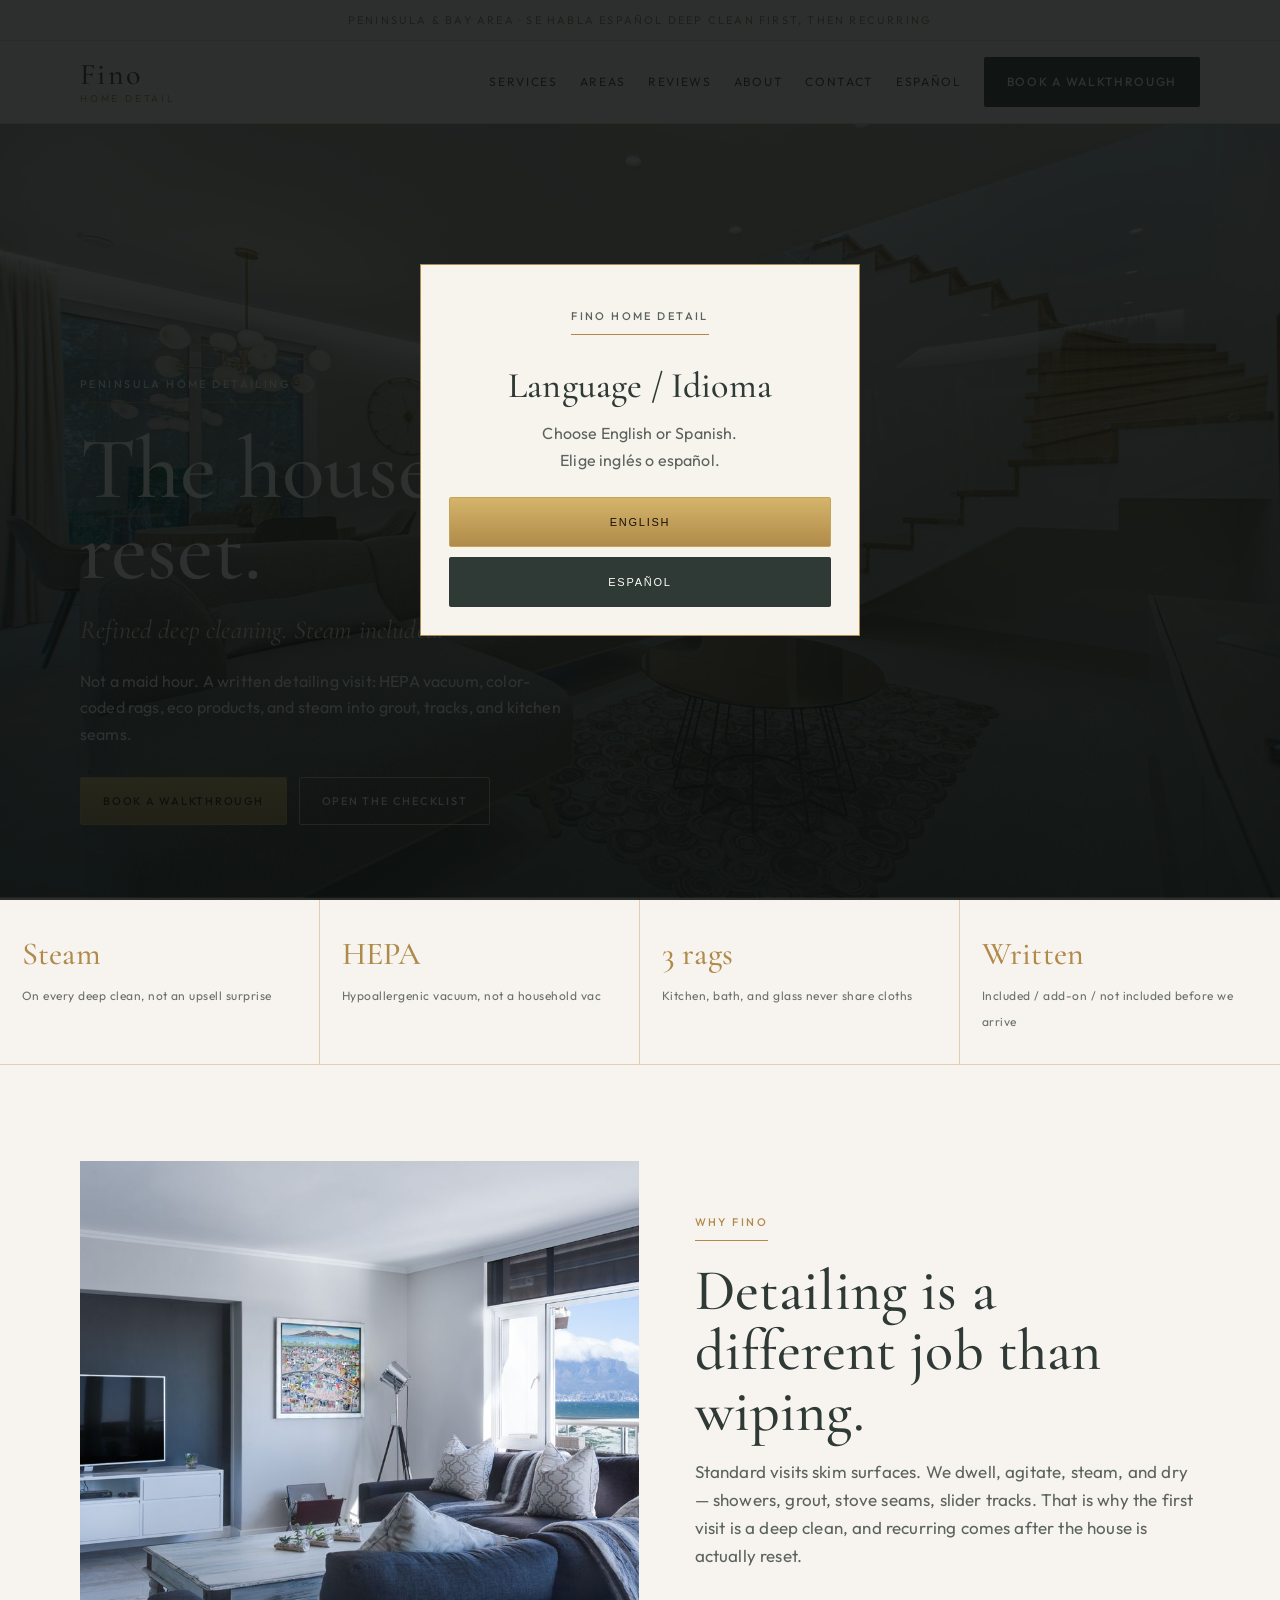
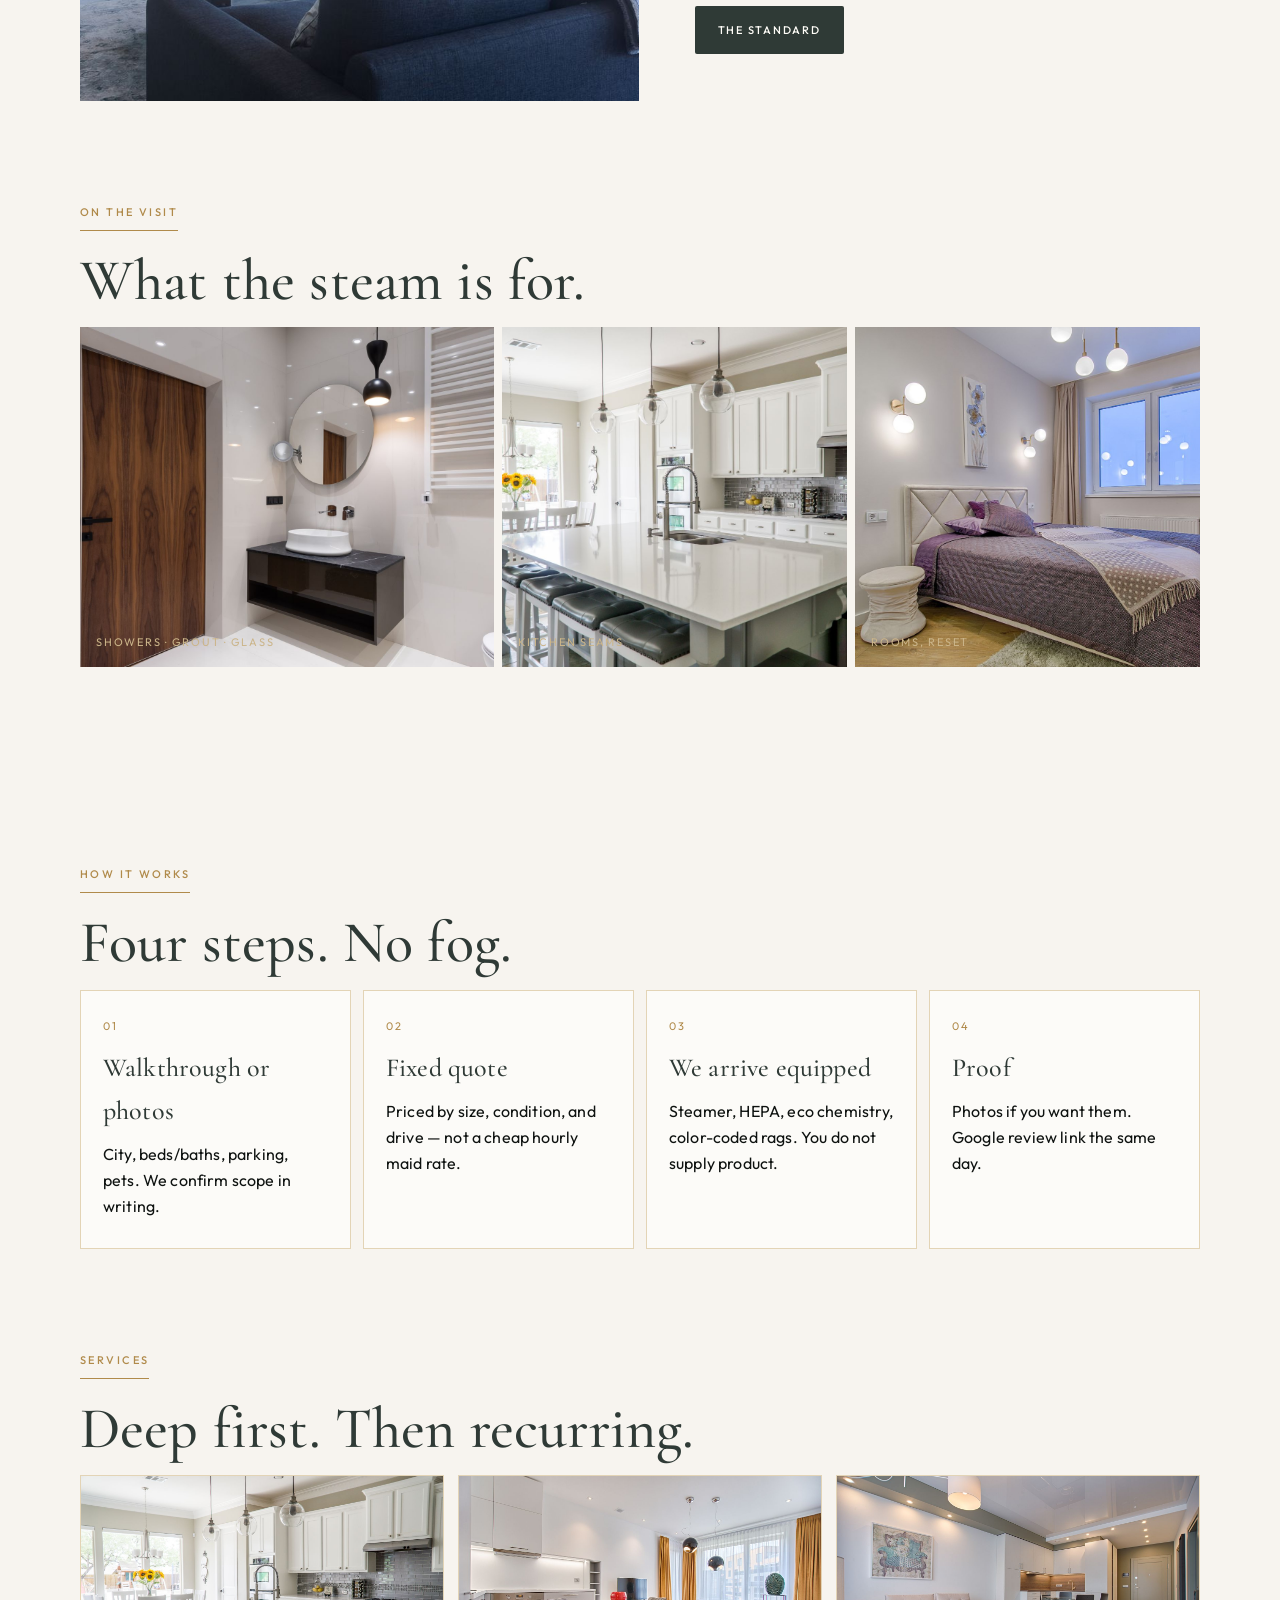
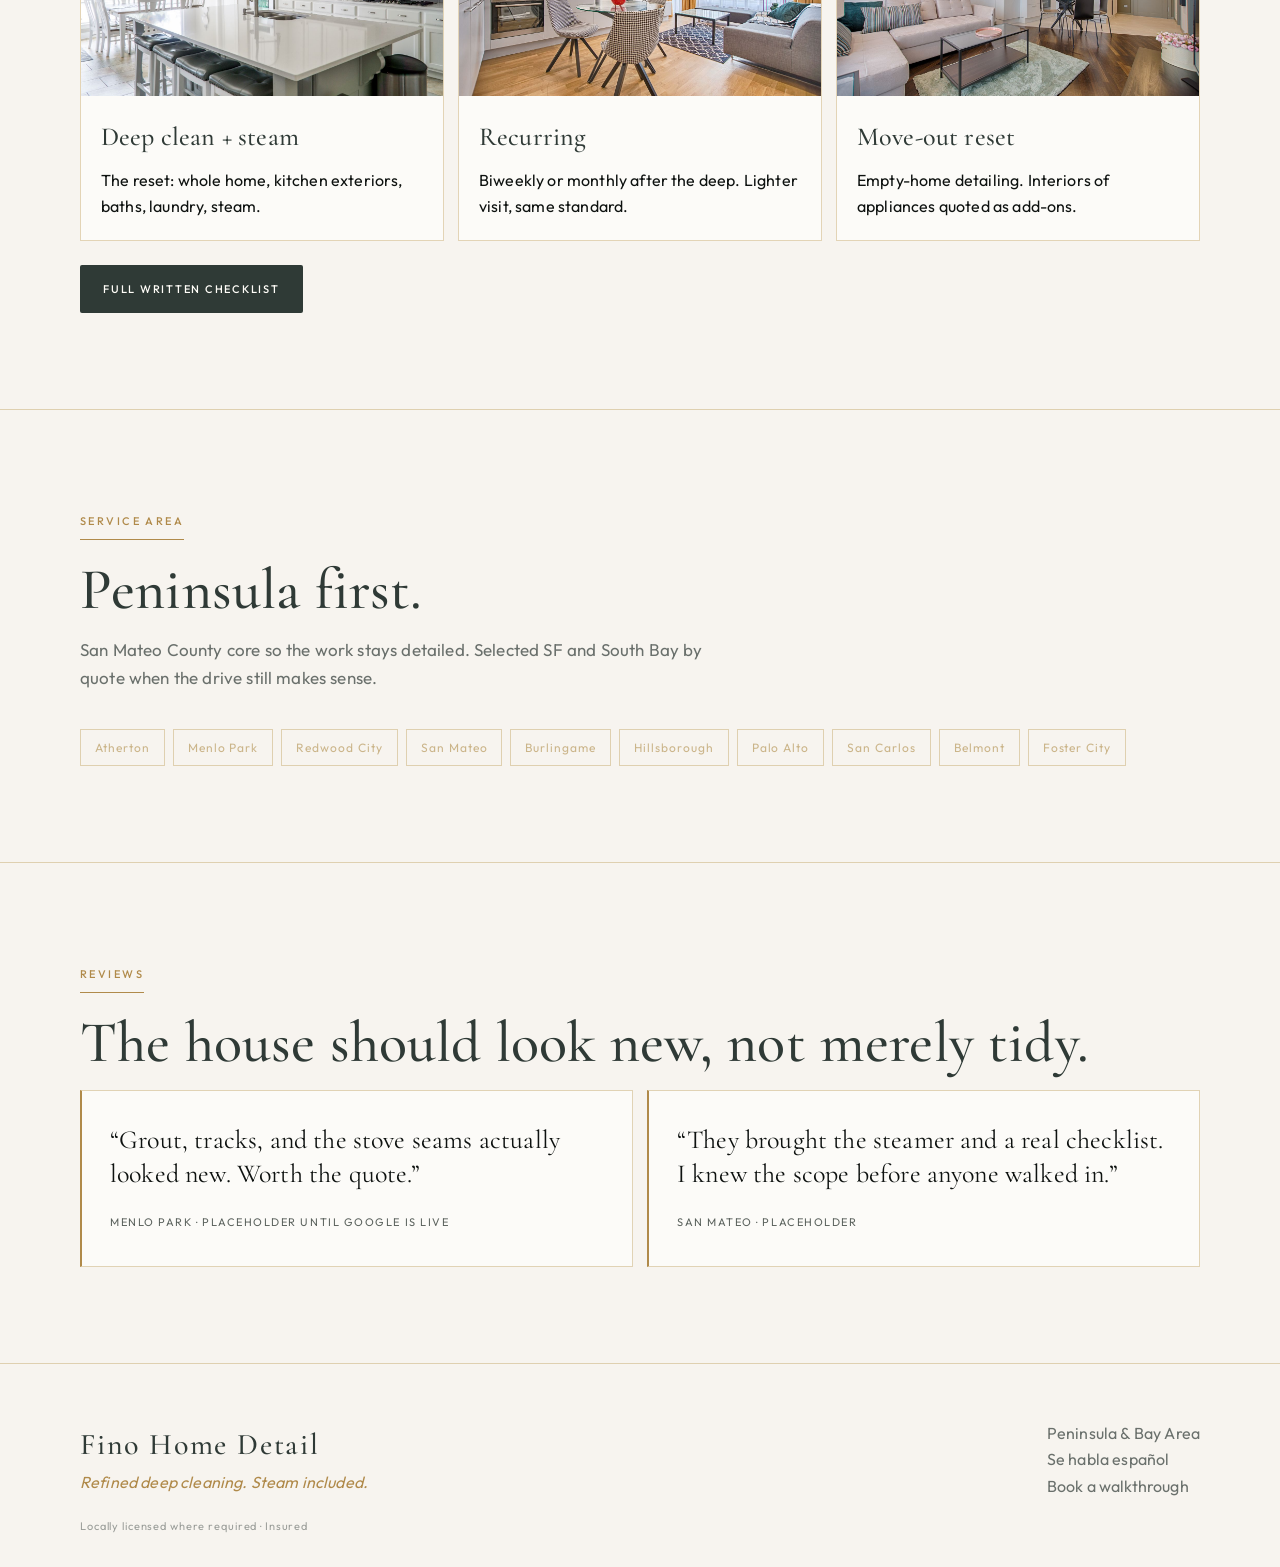
<file: index.html>
<!DOCTYPE html>
<html lang="en">
<head>
  <meta charset="UTF-8" />
  <meta name="viewport" content="width=device-width, initial-scale=1" />
  <title>Fino Home Detail | Peninsula Deep Cleaning & Steam</title>
  <meta name="description" content="Refined deep cleaning. Steam included. Eco products, HEPA vacuums, and a written detailing checklist for Peninsula and Bay Area homes." />
  <link rel="preconnect" href="https://fonts.googleapis.com" />
  <link rel="preconnect" href="https://fonts.gstatic.com" crossorigin />
  <link href="https://fonts.googleapis.com/css2?family=Cormorant+Garamond:ital,wght@0,500;0,600;1,500&family=Outfit:wght@400;500;600;700&display=swap" rel="stylesheet" />
  <link rel="stylesheet" href="styles.css" />
</head>
<body>

  <div class="lang-gate" id="lang-gate" hidden>
    <div class="lang-card">
      <p class="kicker">Fino Home Detail</p>
      <h2>Language / Idioma</h2>
      <p>Choose English or Spanish.<br>Elige inglés o español.</p>
      <div class="lang-actions">
        <button class="btn gold" type="button" data-lang="en">English</button>
        <button class="btn" type="button" data-lang="es">Español</button>
      </div>
    </div>
  </div>

  <div class="topbar">
    <div class="wrap">
      <span>Peninsula &amp; Bay Area · Se habla español</span>
      <span>Deep clean first, then recurring</span>
    </div>
  </div>
  <header class="site">
    <div class="wrap">
      <a class="logo" href="index.html">
        <strong>Fino</strong>
        <span>Home Detail</span>
      </a>
      <button class="menu-btn" aria-label="Menu">☰</button>
      <nav class="desk">
        <a href="services.html">Services</a>
        <a href="areas.html">Areas</a>
        <a href="reviews.html">Reviews</a>
        <a href="about.html">About</a>
        <a href="contact.html">Contact</a>
        <a href="index-es.html" onclick="event.preventDefault();finoSetLang('es')">Español</a>
        <a class="btn" href="contact.html">Book a walkthrough</a>
      </nav>
    </div>
  </header>

  <section class="hero">
    <div class="wrap">
      <p class="kicker">Peninsula home detailing</p>
      <h1>The house, reset.</h1>
      <p class="tag">Refined deep cleaning. Steam included.</p>
      <p class="lede">Not a maid hour. A written detailing visit: HEPA vacuum, color-coded rags, eco products, and steam into grout, tracks, and kitchen seams.</p>
      <div class="hero-actions">
        <a class="btn gold" href="contact.html">Book a walkthrough</a>
        <a class="btn ghost" href="services.html">Open the checklist</a>
      </div>
    </div>
  </section>

  <div class="stats">
    <article><strong>Steam</strong><span>On every deep clean, not an upsell surprise</span></article>
    <article><strong>HEPA</strong><span>Hypoallergenic vacuum, not a household vac</span></article>
    <article><strong>3 rags</strong><span>Kitchen, bath, and glass never share cloths</span></article>
    <article><strong>Written</strong><span>Included / add-on / not included before we arrive</span></article>
  </div>

  <section>
    <div class="wrap split">
      <img alt="Marble shower" src="images/shower.jpg" />
      <div>
        <p class="kicker">Why Fino</p>
        <h2>Detailing is a different job than wiping.</h2>
        <p class="section-lead">Standard visits skim surfaces. We dwell, agitate, steam, and dry — showers, grout, stove seams, slider tracks. That is why the first visit is a deep clean, and recurring comes after the house is actually reset.</p>
        <a class="btn" href="about.html">The standard</a>
      </div>
    </div>
  </section>

  <section style="padding-top:0">
    <div class="wrap">
      <p class="kicker">On the visit</p>
      <h2>What the steam is for.</h2>
      <div class="film">
        <figure>
          <img alt="Shower glass" src="images/bath.jpg" />
          <figcaption>Showers · grout · glass</figcaption>
        </figure>
        <figure>
          <img alt="Kitchen" src="images/kitchen.jpg" />
          <figcaption>Kitchen seams</figcaption>
        </figure>
        <figure>
          <img alt="Linen bed" src="images/bedroom.jpg" />
          <figcaption>Rooms, reset</figcaption>
        </figure>
      </div>
    </div>
  </section>

  <section>
    <div class="wrap">
      <p class="kicker">How it works</p>
      <h2>Four steps. No fog.</h2>
      <div class="steps">
        <article class="step"><div class="num">01</div><h3>Walkthrough or photos</h3><p>City, beds/baths, parking, pets. We confirm scope in writing.</p></article>
        <article class="step"><div class="num">02</div><h3>Fixed quote</h3><p>Priced by size, condition, and drive — not a cheap hourly maid rate.</p></article>
        <article class="step"><div class="num">03</div><h3>We arrive equipped</h3><p>Steamer, HEPA, eco chemistry, color-coded rags. You do not supply product.</p></article>
        <article class="step"><div class="num">04</div><h3>Proof</h3><p>Photos if you want them. Google review link the same day.</p></article>
      </div>
    </div>
  </section>

  <section style="padding-top:0">
    <div class="wrap">
      <p class="kicker">Services</p>
      <h2>Deep first. Then recurring.</h2>
      <div class="grid-3">
        <article class="card photo">
          <img alt="Deep clean" src="images/kitchen.jpg" />
          <div class="pad"><h3>Deep clean + steam</h3><p>The reset: whole home, kitchen exteriors, baths, laundry, steam.</p></div>
        </article>
        <article class="card photo">
          <img alt="Recurring" src="images/living.jpg" />
          <div class="pad"><h3>Recurring</h3><p>Biweekly or monthly after the deep. Lighter visit, same standard.</p></div>
        </article>
        <article class="card photo">
          <img alt="Move out" src="images/apartment.jpg" />
          <div class="pad"><h3>Move-out reset</h3><p>Empty-home detailing. Interiors of appliances quoted as add-ons.</p></div>
        </article>
      </div>
      <p style="margin-top:24px"><a class="btn" href="services.html">Full written checklist</a></p>
    </div>
  </section>

  <section class="band">
    <div class="wrap">
      <p class="kicker">Service area</p>
      <h2>Peninsula first.</h2>
      <p class="section-lead">San Mateo County core so the work stays detailed. Selected SF and South Bay by quote when the drive still makes sense.</p>
      <div class="areas">
        <span>Atherton</span><span>Menlo Park</span><span>Redwood City</span><span>San Mateo</span>
        <span>Burlingame</span><span>Hillsborough</span><span>Palo Alto</span><span>San Carlos</span>
        <span>Belmont</span><span>Foster City</span>
      </div>
    </div>
  </section>

  <section>
    <div class="wrap">
      <p class="kicker">Reviews</p>
      <h2>The house should look new, not merely tidy.</h2>
      <div class="reviews">
        <blockquote>
          <p>“Grout, tracks, and the stove seams actually looked new. Worth the quote.”</p>
          <cite>Menlo Park · placeholder until Google is live</cite>
        </blockquote>
        <blockquote>
          <p>“They brought the steamer and a real checklist. I knew the scope before anyone walked in.”</p>
          <cite>San Mateo · placeholder</cite>
        </blockquote>
      </div>
    </div>
  </section>

  <footer class="site">
    <div class="wrap">
      <div>
        <strong>Fino Home Detail</strong>
        <em>Refined deep cleaning. Steam included.</em>
      </div>
      <div>
        Peninsula &amp; Bay Area<br />
        Se habla español<br />
        <a href="contact.html">Book a walkthrough</a>
      </div>
    </div>
    <div class="legal">Locally licensed where required · Insured</div>
  </footer>
  <div class="sticky-book"><a class="btn gold" href="contact.html">Book a walkthrough</a></div>
  <script src="lang.js"></script>
  <script src="img-fallback.js"></script>
  <script src="nav.js"></script>
</body>
</html>
</file>
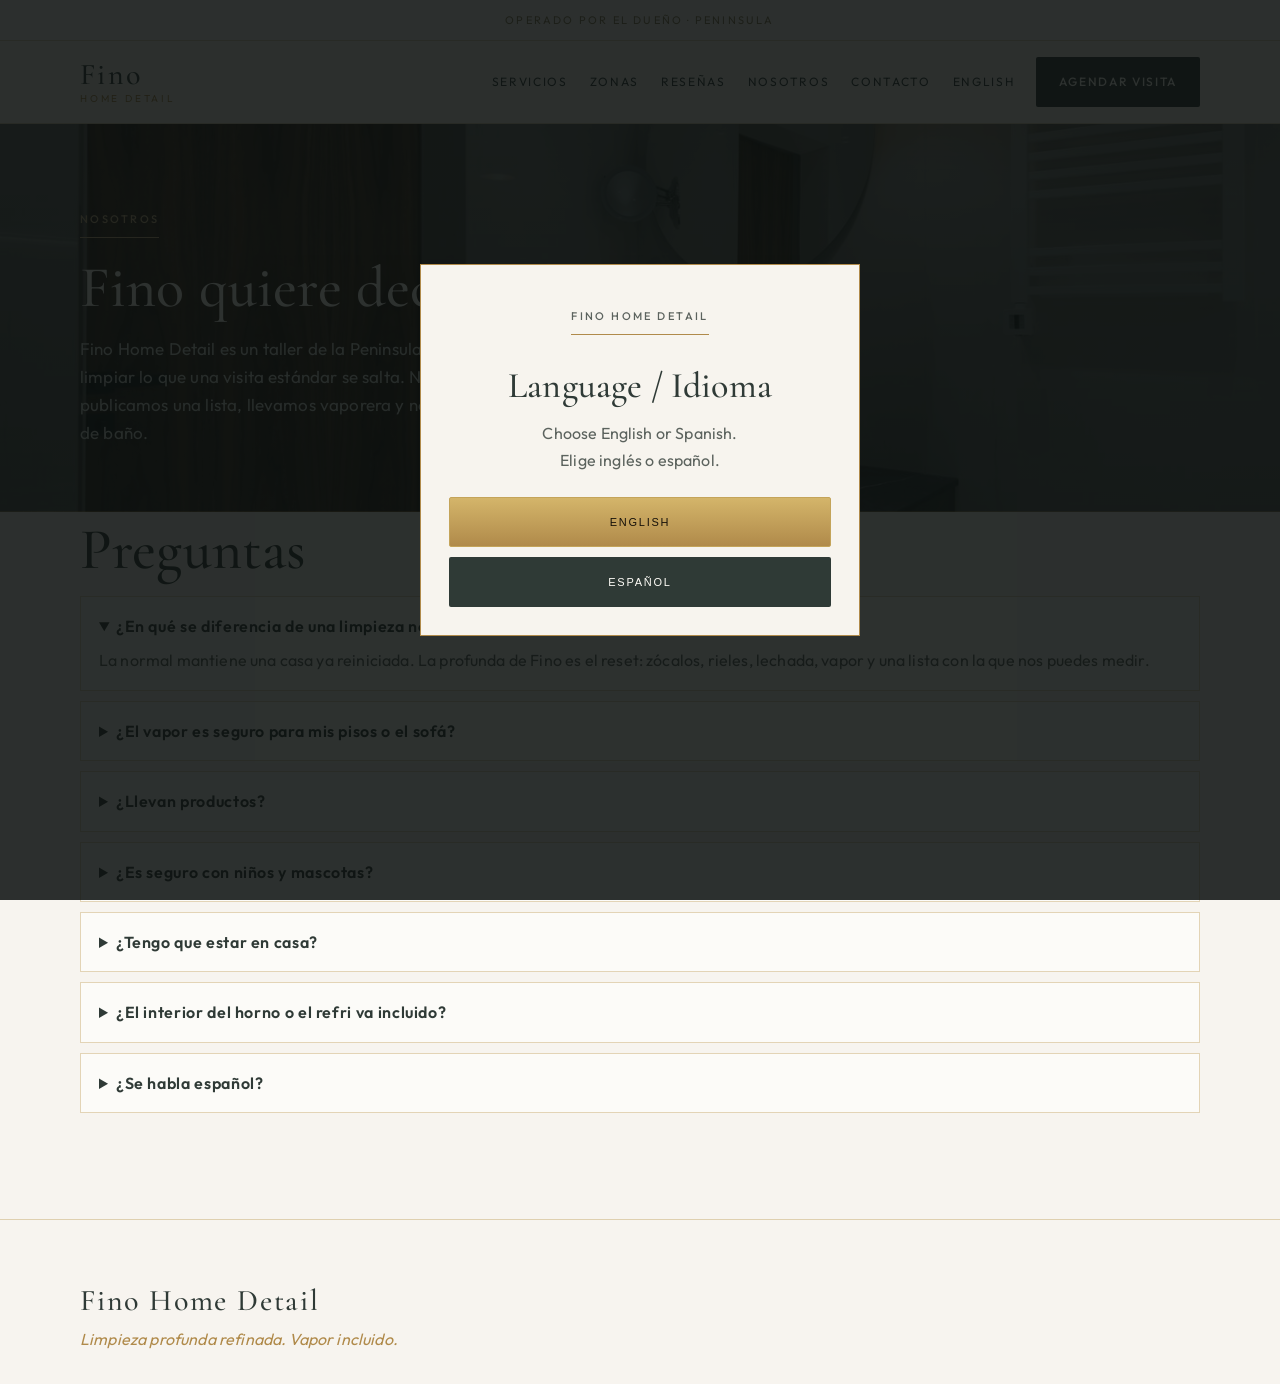
<file: about-es.html>
<!DOCTYPE html>
<html lang="es">
<head>
  <meta charset="UTF-8" />
  <meta name="viewport" content="width=device-width, initial-scale=1" />
  <title>Nosotros | Fino Home Detail</title>
  <link rel="preconnect" href="https://fonts.googleapis.com" />
  <link rel="preconnect" href="https://fonts.gstatic.com" crossorigin />
  <link href="https://fonts.googleapis.com/css2?family=Cormorant+Garamond:ital,wght@0,500;0,600;1,500&family=Outfit:wght@400;500;600;700&display=swap" rel="stylesheet" />
  <link rel="stylesheet" href="styles.css" />
</head>
<body>
  <div class="lang-gate" id="lang-gate" hidden>
    <div class="lang-card">
      <p class="kicker">Fino Home Detail</p>
      <h2>Language / Idioma</h2>
      <p>Choose English or Spanish.<br>Elige inglés o español.</p>
      <div class="lang-actions">
        <button class="btn gold" type="button" data-lang="en">English</button>
        <button class="btn" type="button" data-lang="es">Español</button>
      </div>
    </div>
  </div>
  <div class="topbar"><div class="wrap"><span>Operado por el dueño · Peninsula</span></div></div>
  <header class="site">
    <div class="wrap">
      <a class="logo" href="index-es.html"><strong>Fino</strong><span>Home Detail</span></a>
      <button class="menu-btn" aria-label="Menú">☰</button>
      <nav class="desk">
        <a href="services-es.html">Servicios</a>
        <a href="areas-es.html">Zonas</a>
        <a href="reviews-es.html">Reseñas</a>
        <a href="about-es.html">Nosotros</a>
        <a href="contact-es.html">Contacto</a>
        <a href="about.html" onclick="event.preventDefault();finoSetLang('en')">English</a>
        <a class="btn" href="contact-es.html">Agendar visita</a>
      </nav>
    </div>
  </header>
  <section class="page-hero">
    <div class="wrap">
      <p class="kicker">Nosotros</p>
      <h2>Fino quiere decir refinado.</h2>
      <p class="section-lead">Fino Home Detail es un taller de la Peninsula operado por el dueño, hecho para limpiar lo que una visita estándar se salta. No fingimos diez años de premios. Sí publicamos una lista, llevamos vaporera y no cruzamos paños de cocina con vidrio de baño.</p>
    </div>
  </section>
  <section class="faq" style="padding-top:0">
    <div class="wrap">
      <h2>Preguntas</h2>
      <details open><summary>¿En qué se diferencia de una limpieza normal?</summary><p>La normal mantiene una casa ya reiniciada. La profunda de Fino es el reset: zócalos, rieles, lechada, vapor y una lista con la que nos puedes medir.</p></details>
      <details><summary>¿El vapor es seguro para mis pisos o el sofá?</summary><p>Loseta y la mayoría de piedra sellada: sí. Madera cruda, pisos encerados y piedra sin sellar: solo con aprobación. Tela solo si el material aguanta un pase ligero.</p></details>
      <details><summary>¿Llevan productos?</summary><p>Sí. Vaporera, HEPA, químicos y paños. Tú no pones químicos.</p></details>
      <details><summary>¿Es seguro con niños y mascotas?</summary><p>Usamos productos ecológicos / low-VOC. Aun así, encierra mascotas que persigan el equipo.</p></details>
      <details><summary>¿Tengo que estar en casa?</summary><p>No, si hay acceso con caja o código.</p></details>
      <details><summary>¿El interior del horno o el refri va incluido?</summary><p>Exteriores sí. Interiores son extra.</p></details>
      <details><summary>¿Se habla español?</summary><p>Sí.</p></details>
    </div>
  </section>
  <footer class="site"><div class="wrap"><div><strong>Fino Home Detail</strong><em>Limpieza profunda refinada. Vapor incluido.</em></div></div></footer>
  <div class="sticky-book"><a class="btn gold" href="contact.html">Book a walkthrough</a></div>
  <div class="sticky-book"><a class="btn gold" href="contact-es.html">Agendar visita</a></div>
  <script src="lang.js"></script>
  <script src="img-fallback.js"></script>
  <script src="nav.js"></script>
</body>
</html>
</file>
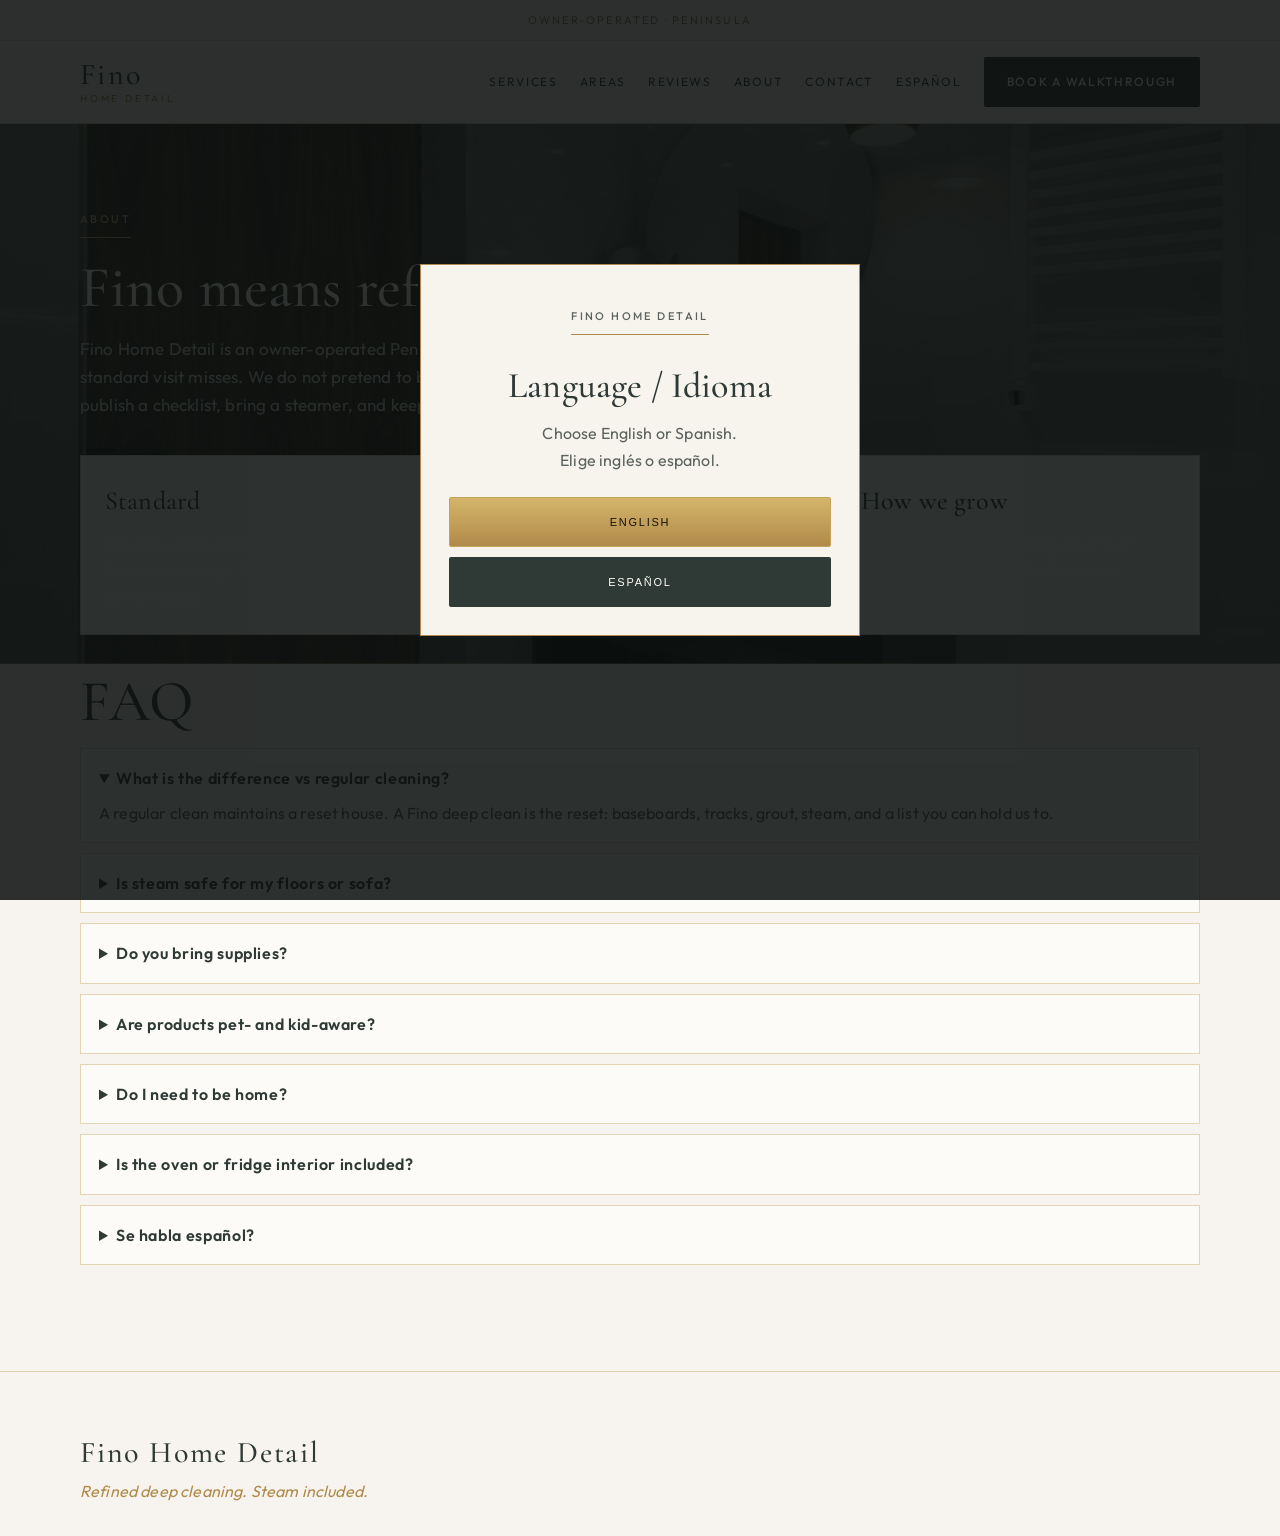
<file: about.html>
<!DOCTYPE html>
<html lang="en">
<head>
  <meta charset="UTF-8" />
  <meta name="viewport" content="width=device-width, initial-scale=1" />
  <title>About | Fino Home Detail</title>
  <link rel="preconnect" href="https://fonts.googleapis.com" />
  <link rel="preconnect" href="https://fonts.gstatic.com" crossorigin />
  <link href="https://fonts.googleapis.com/css2?family=Cormorant+Garamond:ital,wght@0,500;0,600;1,500&family=Outfit:wght@400;500;600;700&display=swap" rel="stylesheet" />
  <link rel="stylesheet" href="styles.css" />
</head>
<body>

  <div class="lang-gate" id="lang-gate" hidden>
    <div class="lang-card">
      <p class="kicker">Fino Home Detail</p>
      <h2>Language / Idioma</h2>
      <p>Choose English or Spanish.<br>Elige inglés o español.</p>
      <div class="lang-actions">
        <button class="btn gold" type="button" data-lang="en">English</button>
        <button class="btn" type="button" data-lang="es">Español</button>
      </div>
    </div>
  </div>

  <div class="topbar"><div class="wrap"><span>Owner-operated · Peninsula</span></div></div>
  <header class="site">
    <div class="wrap">
      <a class="logo" href="index.html"><strong>Fino</strong><span>Home Detail</span></a>
      <button class="menu-btn" aria-label="Menu">☰</button>
      <nav class="desk">
        <a href="services.html">Services</a>
        <a href="areas.html">Areas</a>
        <a href="reviews.html">Reviews</a>
        <a href="about.html">About</a>
        <a href="contact.html">Contact</a>
        <a href="index-es.html" onclick="event.preventDefault();finoSetLang('es')">Español</a>
        <a class="btn" href="contact.html">Book a walkthrough</a>
      </nav>
    </div>
  </header>
  <section class="page-hero">
    <div class="wrap">
      <p class="kicker">About</p>
      <h2>Fino means refined.</h2>
      <p class="section-lead">Fino Home Detail is an owner-operated Peninsula shop built to clean what a standard visit misses. We do not pretend to be a ten-year award wall. We do publish a checklist, bring a steamer, and keep kitchen cloths off bathroom glass.</p>
      <div class="grid-3" style="margin-top:24px">
        <article class="card"><h3>Standard</h3><p>Eco / low-VOC products. HEPA vacuum. Color-coded rags. Written in-scope and out-of-scope.</p></article>
        <article class="card steam"><h3>Steam as default</h3><p>On every deep clean: floors that allow it, showers, grout, kitchen film, tracks.</p></article>
        <article class="card"><h3>How we grow</h3><p>Deep clean first. Recurring after trust. Same-day review ask. No fake stars.</p></article>
      </div>
    </div>
  </section>
  <section class="faq" style="padding-top:0">
    <div class="wrap">
      <h2>FAQ</h2>
      <details open><summary>What is the difference vs regular cleaning?</summary><p>A regular clean maintains a reset house. A Fino deep clean is the reset: baseboards, tracks, grout, steam, and a list you can hold us to.</p></details>
      <details><summary>Is steam safe for my floors or sofa?</summary><p>Tile and most sealed stone: yes. Raw wood, waxed floors, and unsealed stone: only with approval. Fabric only if the material allows a light pass.</p></details>
      <details><summary>Do you bring supplies?</summary><p>Yes. Steamer, HEPA vac, products, rags. You do not provide chemicals.</p></details>
      <details><summary>Are products pet- and kid-aware?</summary><p>We use eco / low-VOC products. Still crate or separate pets that chase equipment.</p></details>
      <details><summary>Do I need to be home?</summary><p>No, if we have access and a lockbox or keypad plan.</p></details>
      <details><summary>Is the oven or fridge interior included?</summary><p>Exteriors yes. Interiors are add-ons.</p></details>
      <details><summary>Se habla español?</summary><p>Sí.</p></details>
    </div>
  </section>
  <footer class="site"><div class="wrap"><div><strong>Fino Home Detail</strong><em>Refined deep cleaning. Steam included.</em></div></div></footer>
  <div class="sticky-book"><a class="btn gold" href="contact.html">Book a walkthrough</a></div>
  <script src="lang.js"></script>
  <script src="img-fallback.js"></script>
  <script src="nav.js"></script>
</body>
</html>
</file>
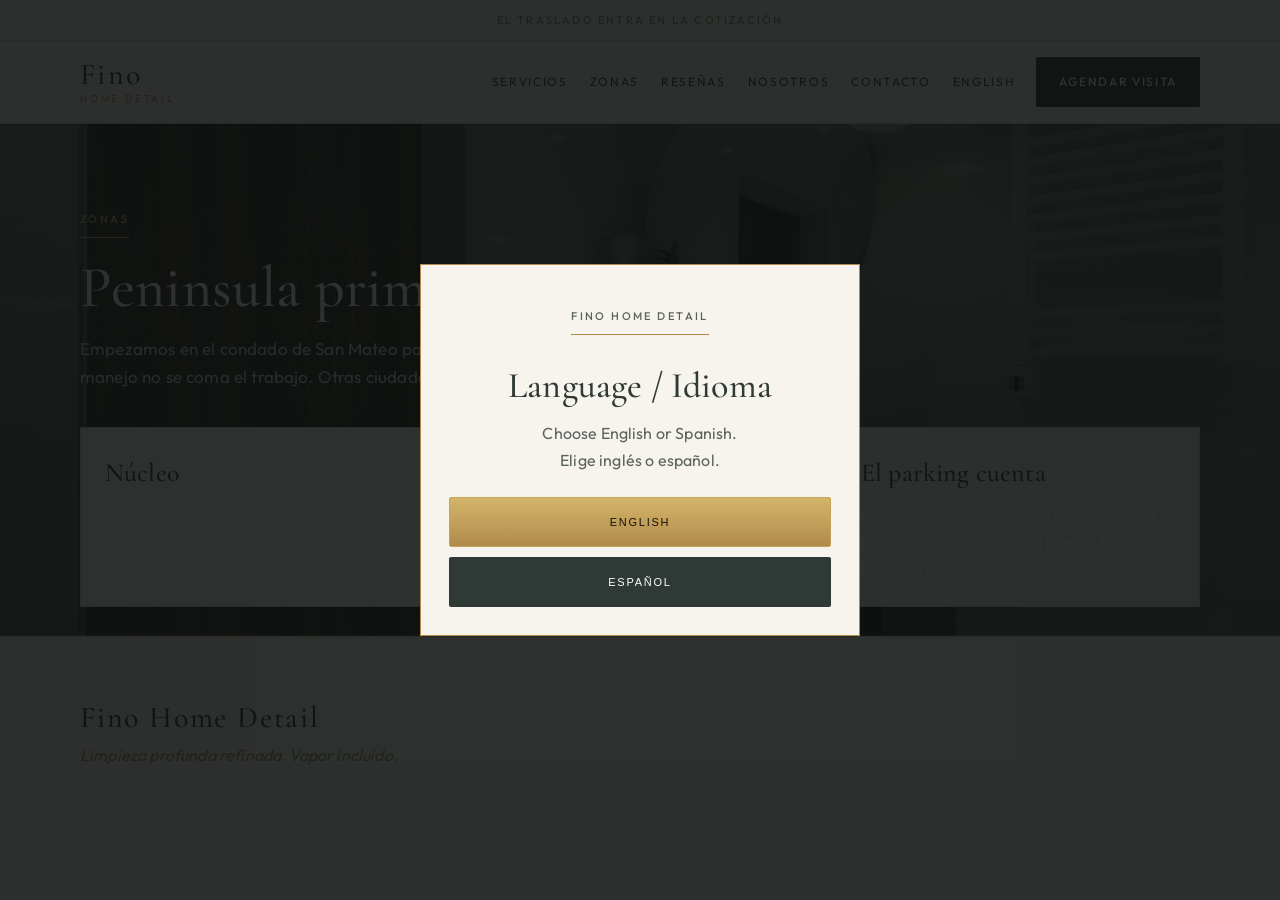
<file: areas-es.html>
<!DOCTYPE html>
<html lang="es">
<head>
  <meta charset="UTF-8" />
  <meta name="viewport" content="width=device-width, initial-scale=1" />
  <title>Zonas | Fino Home Detail</title>
  <link rel="preconnect" href="https://fonts.googleapis.com" />
  <link rel="preconnect" href="https://fonts.gstatic.com" crossorigin />
  <link href="https://fonts.googleapis.com/css2?family=Cormorant+Garamond:ital,wght@0,500;0,600;1,500&family=Outfit:wght@400;500;600;700&display=swap" rel="stylesheet" />
  <link rel="stylesheet" href="styles.css" />
</head>
<body>
  <div class="lang-gate" id="lang-gate" hidden>
    <div class="lang-card">
      <p class="kicker">Fino Home Detail</p>
      <h2>Language / Idioma</h2>
      <p>Choose English or Spanish.<br>Elige inglés o español.</p>
      <div class="lang-actions">
        <button class="btn gold" type="button" data-lang="en">English</button>
        <button class="btn" type="button" data-lang="es">Español</button>
      </div>
    </div>
  </div>
  <div class="topbar"><div class="wrap"><span>El traslado entra en la cotización</span></div></div>
  <header class="site">
    <div class="wrap">
      <a class="logo" href="index-es.html"><strong>Fino</strong><span>Home Detail</span></a>
      <button class="menu-btn" aria-label="Menú">☰</button>
      <nav class="desk">
        <a href="services-es.html">Servicios</a>
        <a href="areas-es.html">Zonas</a>
        <a href="reviews-es.html">Reseñas</a>
        <a href="about-es.html">Nosotros</a>
        <a href="contact-es.html">Contacto</a>
        <a href="areas.html" onclick="event.preventDefault();finoSetLang('en')">English</a>
        <a class="btn" href="contact-es.html">Agendar visita</a>
      </nav>
    </div>
  </header>
  <section class="page-hero">
    <div class="wrap">
      <p class="kicker">Zonas</p>
      <h2>Peninsula primero.</h2>
      <p class="section-lead">Empezamos en el condado de San Mateo para que el trabajo siga detallado y el manejo no se coma el trabajo. Otras ciudades del Bay solo con cotización.</p>
      <div class="grid-3" style="margin-top:24px">
        <article class="card"><h3>Núcleo</h3><p>Atherton, Menlo Park, Redwood City, San Mateo, Burlingame, Hillsborough, San Carlos, Belmont, Foster City, Palo Alto.</p></article>
        <article class="card"><h3>Con cotización</h3><p>Algunos barrios de San Francisco y South Bay cuando el parking y el horario todavía funcionan.</p></article>
        <article class="card steam"><h3>El parking cuenta</h3><p>Si hay que caminar mucho desde un lugar legal, ese tiempo va en el precio. Dilo en el formulario.</p></article>
      </div>
    </div>
  </section>
  <footer class="site"><div class="wrap"><div><strong>Fino Home Detail</strong><em>Limpieza profunda refinada. Vapor incluido.</em></div></div></footer>
  <div class="sticky-book"><a class="btn gold" href="contact.html">Book a walkthrough</a></div>
  <div class="sticky-book"><a class="btn gold" href="contact-es.html">Agendar visita</a></div>
  <script src="lang.js"></script>
  <script src="img-fallback.js"></script>
  <script src="nav.js"></script>
</body>
</html>
</file>
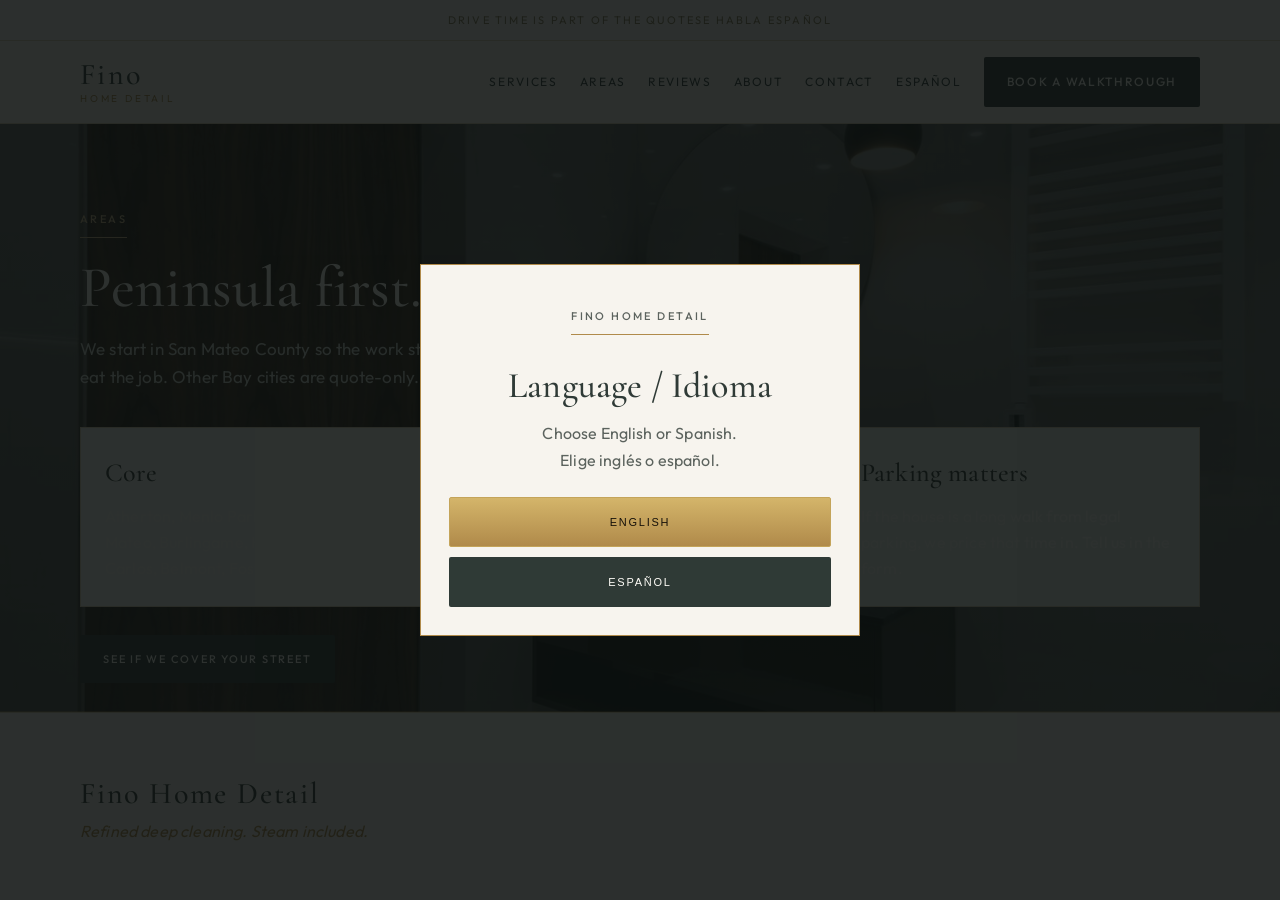
<file: areas.html>
<!DOCTYPE html>
<html lang="en">
<head>
  <meta charset="UTF-8" />
  <meta name="viewport" content="width=device-width, initial-scale=1" />
  <title>Service Areas | Fino Home Detail</title>
  <link rel="preconnect" href="https://fonts.googleapis.com" />
  <link rel="preconnect" href="https://fonts.gstatic.com" crossorigin />
  <link href="https://fonts.googleapis.com/css2?family=Cormorant+Garamond:ital,wght@0,500;0,600;1,500&family=Outfit:wght@400;500;600;700&display=swap" rel="stylesheet" />
  <link rel="stylesheet" href="styles.css" />
</head>
<body>

  <div class="lang-gate" id="lang-gate" hidden>
    <div class="lang-card">
      <p class="kicker">Fino Home Detail</p>
      <h2>Language / Idioma</h2>
      <p>Choose English or Spanish.<br>Elige inglés o español.</p>
      <div class="lang-actions">
        <button class="btn gold" type="button" data-lang="en">English</button>
        <button class="btn" type="button" data-lang="es">Español</button>
      </div>
    </div>
  </div>

  <div class="topbar"><div class="wrap"><span>Drive time is part of the quote</span><span>Se habla español</span></div></div>
  <header class="site">
    <div class="wrap">
      <a class="logo" href="index.html"><strong>Fino</strong><span>Home Detail</span></a>
      <button class="menu-btn" aria-label="Menu">☰</button>
      <nav class="desk">
        <a href="services.html">Services</a>
        <a href="areas.html">Areas</a>
        <a href="reviews.html">Reviews</a>
        <a href="about.html">About</a>
        <a href="contact.html">Contact</a>
        <a href="index-es.html" onclick="event.preventDefault();finoSetLang('es')">Español</a>
        <a class="btn" href="contact.html">Book a walkthrough</a>
      </nav>
    </div>
  </header>
  <section class="page-hero">
    <div class="wrap">
      <p class="kicker">Areas</p>
      <h2>Peninsula first.</h2>
      <p class="section-lead">We start in San Mateo County so the work stays detailed and the drive does not eat the job. Other Bay cities are quote-only.</p>
      <div class="grid-3" style="margin-top:24px">
        <article class="card"><h3>Core</h3><p>Atherton, Menlo Park, Redwood City, San Mateo, Burlingame, Hillsborough, San Carlos, Belmont, Foster City, Palo Alto.</p></article>
        <article class="card"><h3>By quote</h3><p>Selected San Francisco neighborhoods and South Bay homes when parking and timing still work.</p></article>
        <article class="card steam"><h3>Parking matters</h3><p>If the house is a long walk from legal parking, we price that time in. Tell us in the form.</p></article>
      </div>
      <p style="margin-top:28px"><a class="btn" href="contact.html">See if we cover your street</a></p>
    </div>
  </section>
  <footer class="site"><div class="wrap"><div><strong>Fino Home Detail</strong><em>Refined deep cleaning. Steam included.</em></div></div></footer>
  <div class="sticky-book"><a class="btn gold" href="contact.html">Book a walkthrough</a></div>
  <script src="lang.js"></script>
  <script src="img-fallback.js"></script>
  <script src="nav.js"></script>
</body>
</html>
</file>
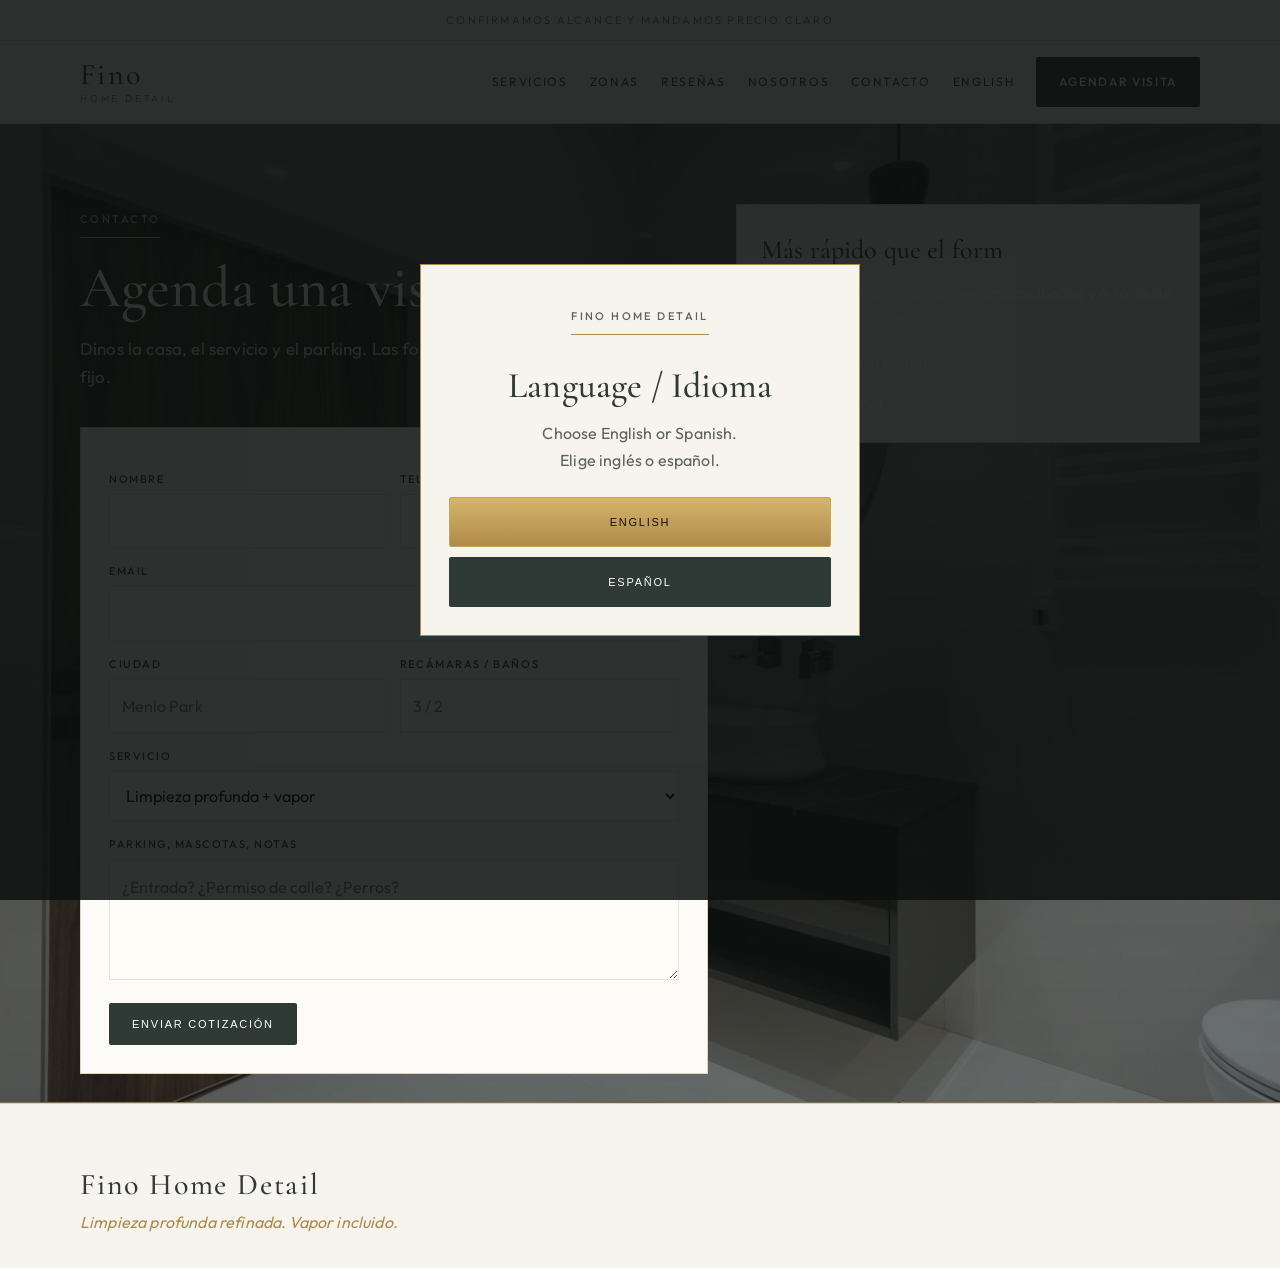
<file: contact-es.html>
<!DOCTYPE html>
<html lang="es">
<head>
  <meta charset="UTF-8" />
  <meta name="viewport" content="width=device-width, initial-scale=1" />
  <title>Contacto | Fino Home Detail</title>
  <link rel="preconnect" href="https://fonts.googleapis.com" />
  <link rel="preconnect" href="https://fonts.gstatic.com" crossorigin />
  <link href="https://fonts.googleapis.com/css2?family=Cormorant+Garamond:ital,wght@0,500;0,600;1,500&family=Outfit:wght@400;500;600;700&display=swap" rel="stylesheet" />
  <link rel="stylesheet" href="styles.css" />
</head>
<body>
  <div class="lang-gate" id="lang-gate" hidden>
    <div class="lang-card">
      <p class="kicker">Fino Home Detail</p>
      <h2>Language / Idioma</h2>
      <p>Choose English or Spanish.<br>Elige inglés o español.</p>
      <div class="lang-actions">
        <button class="btn gold" type="button" data-lang="en">English</button>
        <button class="btn" type="button" data-lang="es">Español</button>
      </div>
    </div>
  </div>
  <div class="topbar"><div class="wrap"><span>Confirmamos alcance y mandamos precio claro</span></div></div>
  <header class="site">
    <div class="wrap">
      <a class="logo" href="index-es.html"><strong>Fino</strong><span>Home Detail</span></a>
      <button class="menu-btn" aria-label="Menú">☰</button>
      <nav class="desk">
        <a href="services-es.html">Servicios</a>
        <a href="areas-es.html">Zonas</a>
        <a href="reviews-es.html">Reseñas</a>
        <a href="about-es.html">Nosotros</a>
        <a href="contact-es.html">Contacto</a>
        <a href="contact.html" onclick="event.preventDefault();finoSetLang('en')">English</a>
        <a class="btn" href="contact-es.html">Agendar visita</a>
      </nav>
    </div>
  </header>
  <section class="page-hero">
    <div class="wrap contact-grid">
      <div>
        <p class="kicker">Contacto</p>
        <h2>Agenda una visita.</h2>
        <p class="section-lead">Dinos la casa, el servicio y el parking. Las fotos ayudan. Respondemos con precio fijo.</p>
        <form action="https://formsubmit.co/YOUR_EMAIL@example.com" method="POST">
          <input type="hidden" name="_subject" value="Cotización Fino Home Detail" />
          <input type="hidden" name="_captcha" value="false" />
          <div class="row-2">
            <div><label for="name">Nombre</label><input id="name" name="name" required /></div>
            <div><label for="phone">Teléfono</label><input id="phone" name="phone" required /></div>
          </div>
          <label for="email">Email</label>
          <input id="email" name="email" type="email" required />
          <div class="row-2">
            <div><label for="city">Ciudad</label><input id="city" name="city" placeholder="Menlo Park" required /></div>
            <div><label for="size">Recámaras / baños</label><input id="size" name="size" placeholder="3 / 2" /></div>
          </div>
          <label for="service">Servicio</label>
          <select id="service" name="service">
            <option>Limpieza profunda + vapor</option>
            <option>Recurrente después de una profunda</option>
            <option>Mudanza entrada / salida</option>
            <option>Solo extras</option>
          </select>
          <label for="notes">Parking, mascotas, notas</label>
          <textarea id="notes" name="notes" placeholder="¿Entrada? ¿Permiso de calle? ¿Perros?"></textarea>
          <button class="btn" type="submit" style="margin-top:16px">Enviar cotización</button>
        </form>
      </div>
      <aside class="card steam">
        <h3>Más rápido que el form</h3>
        <p>Manda por texto la ciudad, recámaras/baños y 4 fotos de cocina, baños y pisos.</p>
        <p style="margin:16px 0"><strong>Teléfono:</strong> pon tu número aquí</p>
        <p>Se habla español.</p>
      </aside>
    </div>
  </section>
  <footer class="site"><div class="wrap"><div><strong>Fino Home Detail</strong><em>Limpieza profunda refinada. Vapor incluido.</em></div></div></footer>
  <div class="sticky-book"><a class="btn gold" href="contact.html">Book a walkthrough</a></div>
  <div class="sticky-book"><a class="btn gold" href="contact-es.html">Agendar visita</a></div>
  <script src="lang.js"></script>
  <script src="img-fallback.js"></script>
  <script src="nav.js"></script>
</body>
</html>
</file>
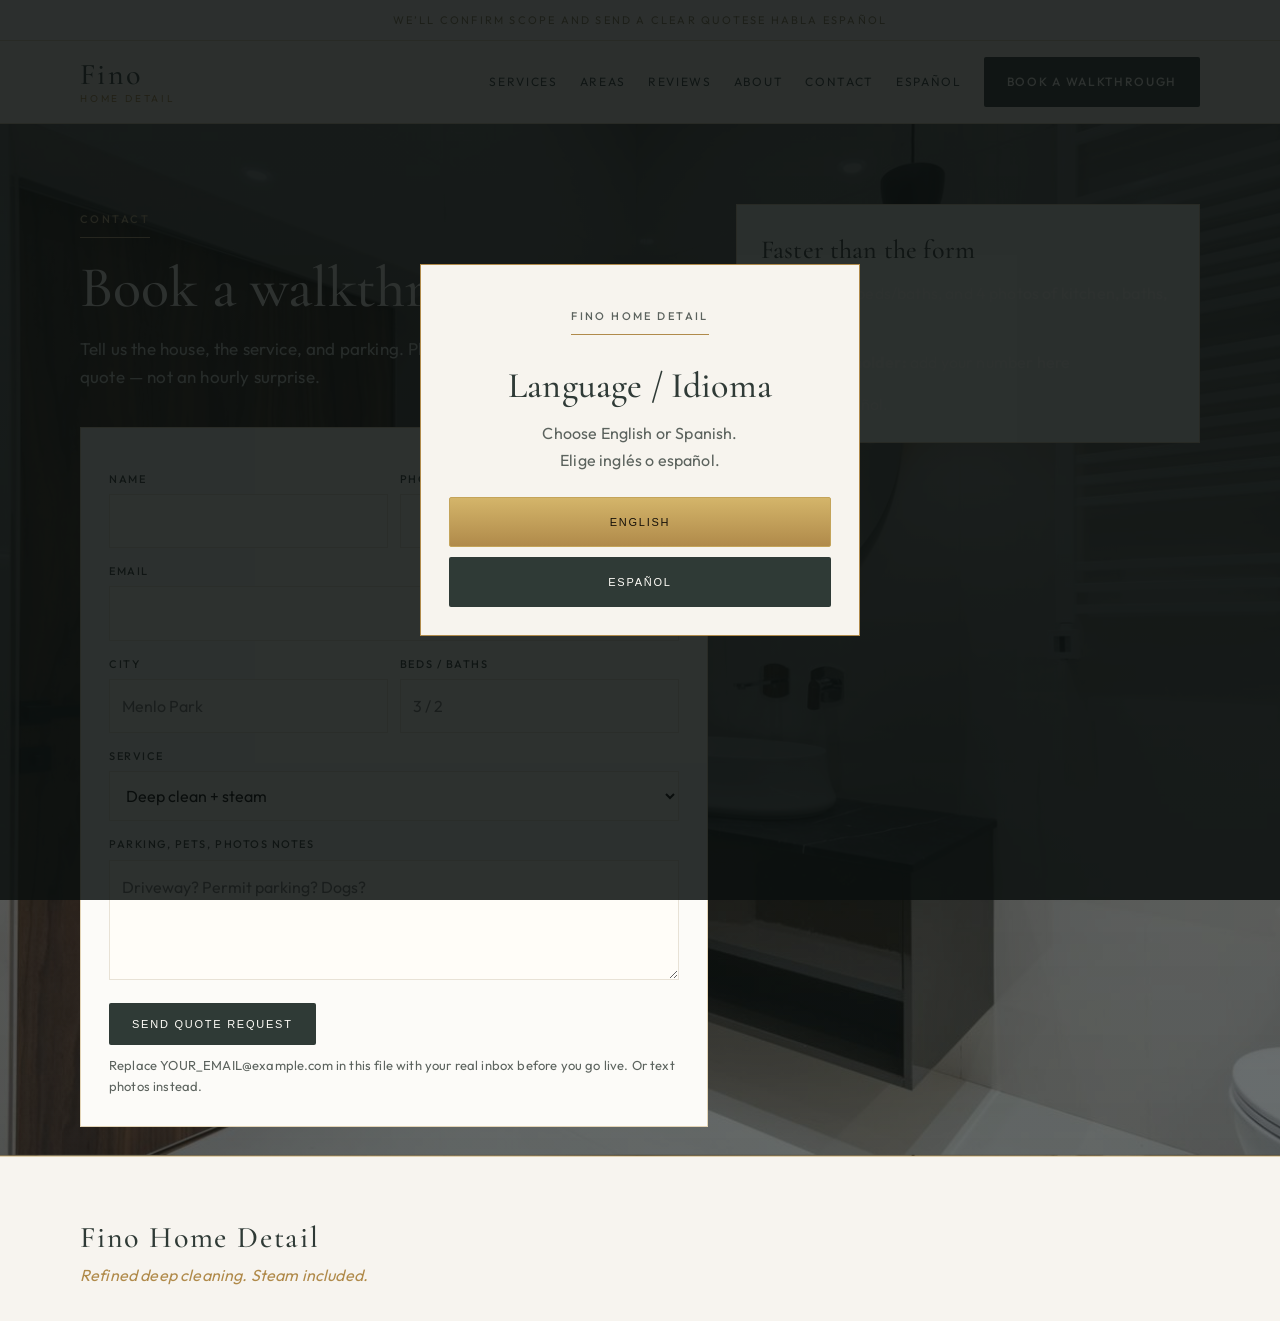
<file: contact.html>
<!DOCTYPE html>
<html lang="en">
<head>
  <meta charset="UTF-8" />
  <meta name="viewport" content="width=device-width, initial-scale=1" />
  <title>Book | Fino Home Detail</title>
  <link rel="preconnect" href="https://fonts.googleapis.com" />
  <link rel="preconnect" href="https://fonts.gstatic.com" crossorigin />
  <link href="https://fonts.googleapis.com/css2?family=Cormorant+Garamond:ital,wght@0,500;0,600;1,500&family=Outfit:wght@400;500;600;700&display=swap" rel="stylesheet" />
  <link rel="stylesheet" href="styles.css" />
</head>
<body>

  <div class="lang-gate" id="lang-gate" hidden>
    <div class="lang-card">
      <p class="kicker">Fino Home Detail</p>
      <h2>Language / Idioma</h2>
      <p>Choose English or Spanish.<br>Elige inglés o español.</p>
      <div class="lang-actions">
        <button class="btn gold" type="button" data-lang="en">English</button>
        <button class="btn" type="button" data-lang="es">Español</button>
      </div>
    </div>
  </div>

  <div class="topbar"><div class="wrap"><span>We’ll confirm scope and send a clear quote</span><span>Se habla español</span></div></div>
  <header class="site">
    <div class="wrap">
      <a class="logo" href="index.html"><strong>Fino</strong><span>Home Detail</span></a>
      <button class="menu-btn" aria-label="Menu">☰</button>
      <nav class="desk">
        <a href="services.html">Services</a>
        <a href="areas.html">Areas</a>
        <a href="reviews.html">Reviews</a>
        <a href="about.html">About</a>
        <a href="contact.html">Contact</a>
        <a href="index-es.html" onclick="event.preventDefault();finoSetLang('es')">Español</a>
        <a class="btn" href="contact.html">Book a walkthrough</a>
      </nav>
    </div>
  </header>
  <section class="page-hero">
    <div class="wrap contact-grid">
      <div>
        <p class="kicker">Contact</p>
        <h2>Book a walkthrough.</h2>
        <p class="section-lead">Tell us the house, the service, and parking. Photos help. We reply with a fixed quote — not an hourly surprise.</p>
        <form action="https://formsubmit.co/YOUR_EMAIL@example.com" method="POST">
          <input type="hidden" name="_subject" value="Fino Home Detail quote request" />
          <input type="hidden" name="_captcha" value="false" />
          <div class="row-2">
            <div><label for="name">Name</label><input id="name" name="name" required /></div>
            <div><label for="phone">Phone</label><input id="phone" name="phone" required /></div>
          </div>
          <label for="email">Email</label>
          <input id="email" name="email" type="email" required />
          <div class="row-2">
            <div><label for="city">City</label><input id="city" name="city" placeholder="Menlo Park" required /></div>
            <div><label for="size">Beds / baths</label><input id="size" name="size" placeholder="3 / 2" /></div>
          </div>
          <label for="service">Service</label>
          <select id="service" name="service">
            <option>Deep clean + steam</option>
            <option>Recurring after a deep clean</option>
            <option>Move-in / move-out</option>
            <option>Add-ons only</option>
          </select>
          <label for="notes">Parking, pets, photos notes</label>
          <textarea id="notes" name="notes" placeholder="Driveway? Permit parking? Dogs?"></textarea>
          <button class="btn" type="submit" style="margin-top:16px">Send quote request</button>
          <p class="note">Replace YOUR_EMAIL@example.com in this file with your real inbox before you go live. Or text photos instead.</p>
        </form>
      </div>
      <aside class="card steam">
        <h3>Faster than the form</h3>
        <p>Text the city, beds/baths, and 4 photos of kitchen, baths, and floors.</p>
        <p style="margin:16px 0"><strong>Phone placeholder:</strong> add your number here</p>
        <p>Se habla español.</p>
      </aside>
    </div>
  </section>
  <footer class="site"><div class="wrap"><div><strong>Fino Home Detail</strong><em>Refined deep cleaning. Steam included.</em></div></div></footer>
  <div class="sticky-book"><a class="btn gold" href="contact.html">Book a walkthrough</a></div>
  <script src="lang.js"></script>
  <script src="img-fallback.js"></script>
  <script src="nav.js"></script>
</body>
</html>
</file>
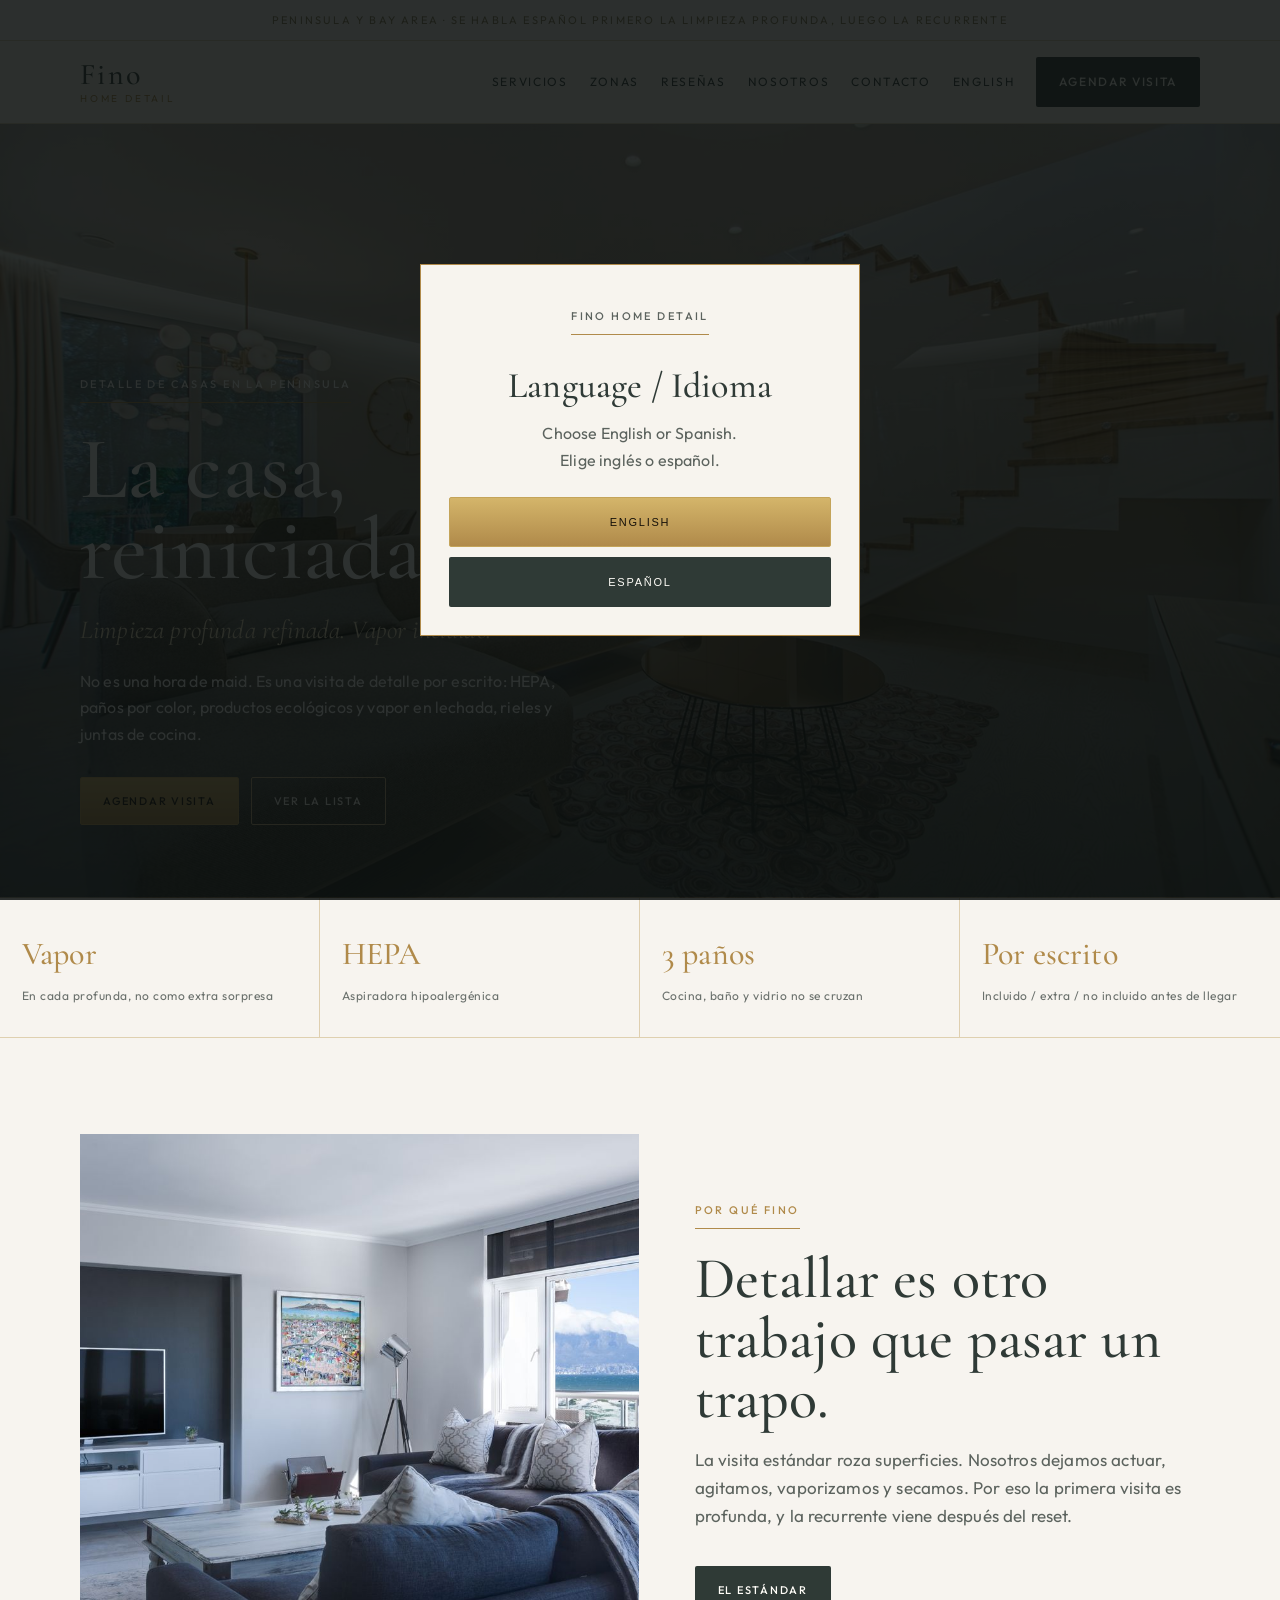
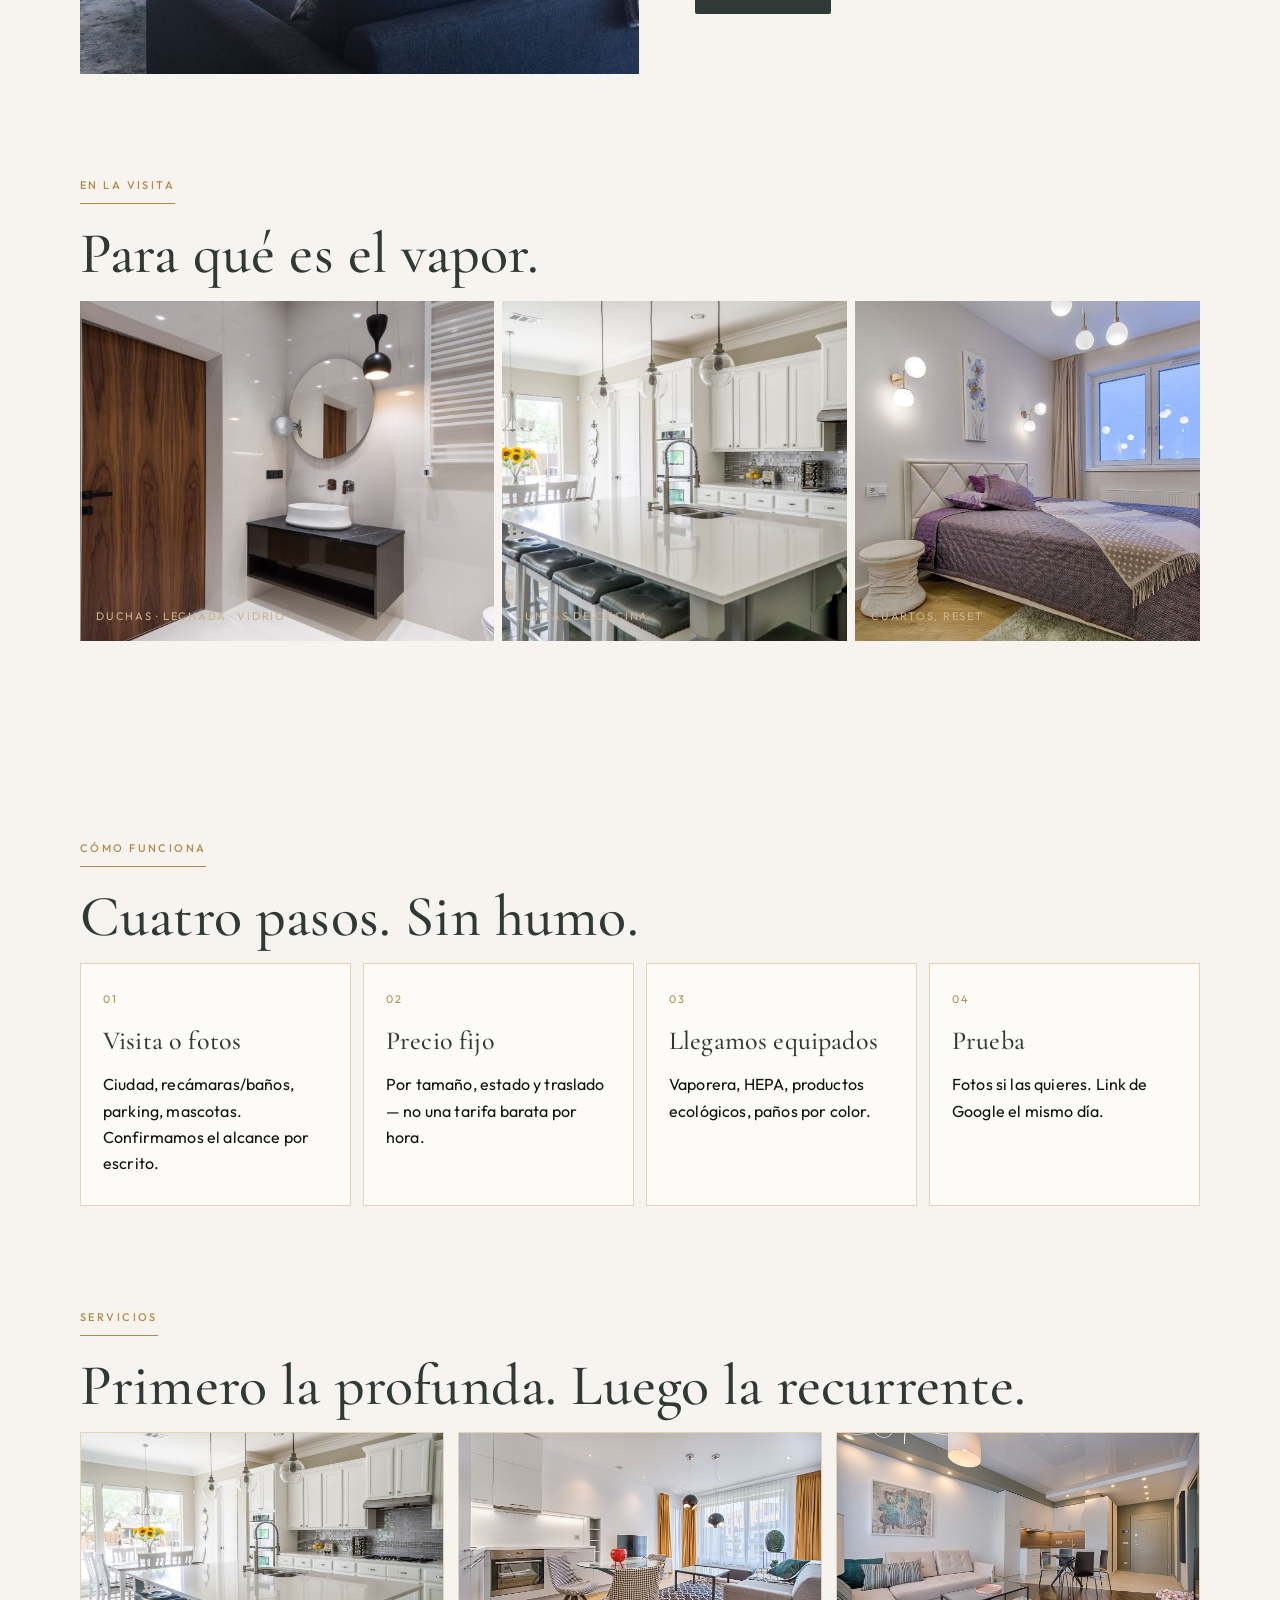
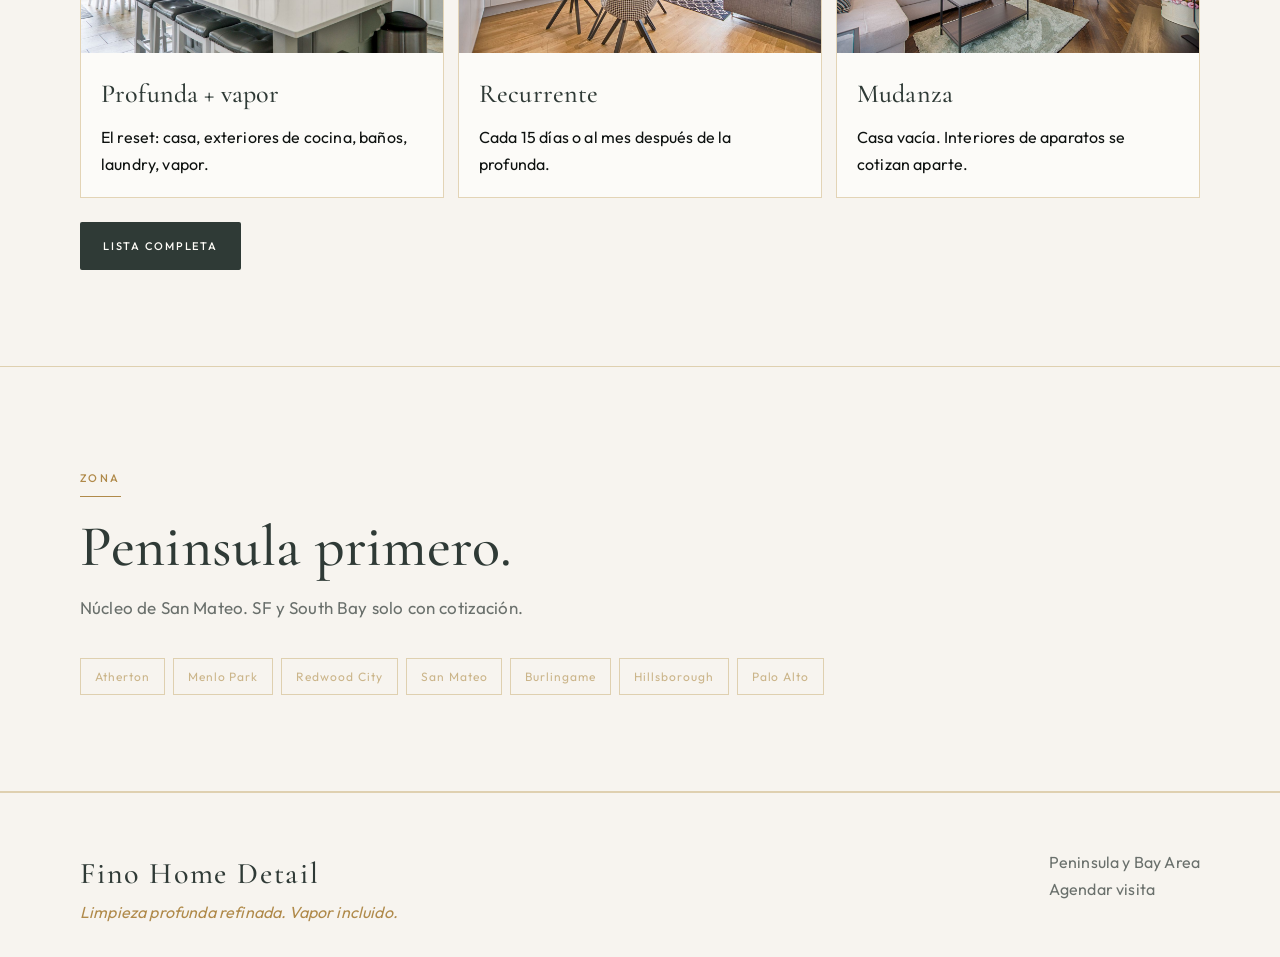
<file: index-es.html>
<!DOCTYPE html>
<html lang="es">
<head>
  <meta charset="UTF-8" />
  <meta name="viewport" content="width=device-width, initial-scale=1" />
  <title>Fino Home Detail | Limpieza profunda Peninsula y Bay Area</title>
  <meta name="description" content="Limpieza profunda refinada. Vapor incluido. Productos ecológicos, aspiradora HEPA y lista escrita para casas de la Peninsula y Bay Area." />
  <link rel="preconnect" href="https://fonts.googleapis.com" />
  <link rel="preconnect" href="https://fonts.gstatic.com" crossorigin />
  <link href="https://fonts.googleapis.com/css2?family=Cormorant+Garamond:ital,wght@0,500;0,600;1,500&family=Outfit:wght@400;500;600;700&display=swap" rel="stylesheet" />
  <link rel="stylesheet" href="styles.css" />
</head>
<body>
  <div class="lang-gate" id="lang-gate" hidden>
    <div class="lang-card">
      <p class="kicker">Fino Home Detail</p>
      <h2>Language / Idioma</h2>
      <p>Choose English or Spanish.<br>Elige inglés o español.</p>
      <div class="lang-actions">
        <button class="btn gold" type="button" data-lang="en">English</button>
        <button class="btn" type="button" data-lang="es">Español</button>
      </div>
    </div>
  </div>
  <div class="topbar">
    <div class="wrap">
      <span>Peninsula y Bay Area · Se habla español</span>
      <span>Primero la limpieza profunda, luego la recurrente</span>
    </div>
  </div>
  <header class="site">
    <div class="wrap">
      <a class="logo" href="index-es.html"><strong>Fino</strong><span>Home Detail</span></a>
      <button class="menu-btn" aria-label="Menú">☰</button>
      <nav class="desk">
        <a href="services-es.html">Servicios</a>
        <a href="areas-es.html">Zonas</a>
        <a href="reviews-es.html">Reseñas</a>
        <a href="about-es.html">Nosotros</a>
        <a href="contact-es.html">Contacto</a>
        <a href="index.html" onclick="event.preventDefault();finoSetLang('en')">English</a>
        <a class="btn" href="contact-es.html">Agendar visita</a>
      </nav>
    </div>
  </header>

  <section class="hero">
    <div class="wrap">
      <p class="kicker">Detalle de casas en la Peninsula</p>
      <h1>La casa, reiniciada.</h1>
      <p class="tag">Limpieza profunda refinada. Vapor incluido.</p>
      <p class="lede">No es una hora de maid. Es una visita de detalle por escrito: HEPA, paños por color, productos ecológicos y vapor en lechada, rieles y juntas de cocina.</p>
      <div class="hero-actions">
        <a class="btn gold" href="contact-es.html">Agendar visita</a>
        <a class="btn ghost" href="services-es.html">Ver la lista</a>
      </div>
    </div>
  </section>
  <div class="stats">
    <article><strong>Vapor</strong><span>En cada profunda, no como extra sorpresa</span></article>
    <article><strong>HEPA</strong><span>Aspiradora hipoalergénica</span></article>
    <article><strong>3 paños</strong><span>Cocina, baño y vidrio no se cruzan</span></article>
    <article><strong>Por escrito</strong><span>Incluido / extra / no incluido antes de llegar</span></article>
  </div>
  <section>
    <div class="wrap split">
      <img alt="Ducha" src="images/shower.jpg" />
      <div>
        <p class="kicker">Por qué Fino</p>
        <h2>Detallar es otro trabajo que pasar un trapo.</h2>
        <p class="section-lead">La visita estándar roza superficies. Nosotros dejamos actuar, agitamos, vaporizamos y secamos. Por eso la primera visita es profunda, y la recurrente viene después del reset.</p>
        <a class="btn" href="about-es.html">El estándar</a>
      </div>
    </div>
  </section>

  <section style="padding-top:0">
    <div class="wrap">
      <p class="kicker">En la visita</p>
      <h2>Para qué es el vapor.</h2>
      <div class="film">
        <figure>
          <img alt="Ducha" src="images/bath.jpg" />
          <figcaption>Duchas · lechada · vidrio</figcaption>
        </figure>
        <figure>
          <img alt="Cocina" src="images/kitchen.jpg" />
          <figcaption>Juntas de cocina</figcaption>
        </figure>
        <figure>
          <img alt="Recámara" src="images/bedroom.jpg" />
          <figcaption>Cuartos, reset</figcaption>
        </figure>
      </div>
    </div>
  </section>

  <section>
    <div class="wrap">
      <p class="kicker">Cómo funciona</p>
      <h2>Cuatro pasos. Sin humo.</h2>
      <div class="steps">
        <article class="step"><div class="num">01</div><h3>Visita o fotos</h3><p>Ciudad, recámaras/baños, parking, mascotas. Confirmamos el alcance por escrito.</p></article>
        <article class="step"><div class="num">02</div><h3>Precio fijo</h3><p>Por tamaño, estado y traslado — no una tarifa barata por hora.</p></article>
        <article class="step"><div class="num">03</div><h3>Llegamos equipados</h3><p>Vaporera, HEPA, productos ecológicos, paños por color.</p></article>
        <article class="step"><div class="num">04</div><h3>Prueba</h3><p>Fotos si las quieres. Link de Google el mismo día.</p></article>
      </div>
    </div>
  </section>

  <section style="padding-top:0">
    <div class="wrap">
      <p class="kicker">Servicios</p>
      <h2>Primero la profunda. Luego la recurrente.</h2>
      <div class="grid-3">
        <article class="card photo">
          <img alt="Limpieza profunda" src="images/kitchen.jpg" />
          <div class="pad"><h3>Profunda + vapor</h3><p>El reset: casa, exteriores de cocina, baños, laundry, vapor.</p></div>
        </article>
        <article class="card photo">
          <img alt="Recurrente" src="images/living.jpg" />
          <div class="pad"><h3>Recurrente</h3><p>Cada 15 días o al mes después de la profunda.</p></div>
        </article>
        <article class="card photo">
          <img alt="Mudanza" src="images/apartment.jpg" />
          <div class="pad"><h3>Mudanza</h3><p>Casa vacía. Interiores de aparatos se cotizan aparte.</p></div>
        </article>
      </div>
      <p style="margin-top:24px"><a class="btn" href="services-es.html">Lista completa</a></p>
    </div>
  </section>

  <section class="band">
    <div class="wrap">
      <p class="kicker">Zona</p>
      <h2>Peninsula primero.</h2>
      <p class="section-lead">Núcleo de San Mateo. SF y South Bay solo con cotización.</p>
      <div class="areas"><span>Atherton</span><span>Menlo Park</span><span>Redwood City</span><span>San Mateo</span><span>Burlingame</span><span>Hillsborough</span><span>Palo Alto</span></div>
    </div>
  </section>
  <footer class="site">
    <div class="wrap">
      <div><strong>Fino Home Detail</strong><em>Limpieza profunda refinada. Vapor incluido.</em></div>
      <div>Peninsula y Bay Area<br /><a href="contact-es.html">Agendar visita</a></div>
    </div>
  </footer>
  <div class="sticky-book"><a class="btn gold" href="contact-es.html">Agendar visita</a></div>
  <script src="lang.js"></script>
  <script src="img-fallback.js"></script>
  <script src="nav.js"></script>
</body>
</html>
</file>
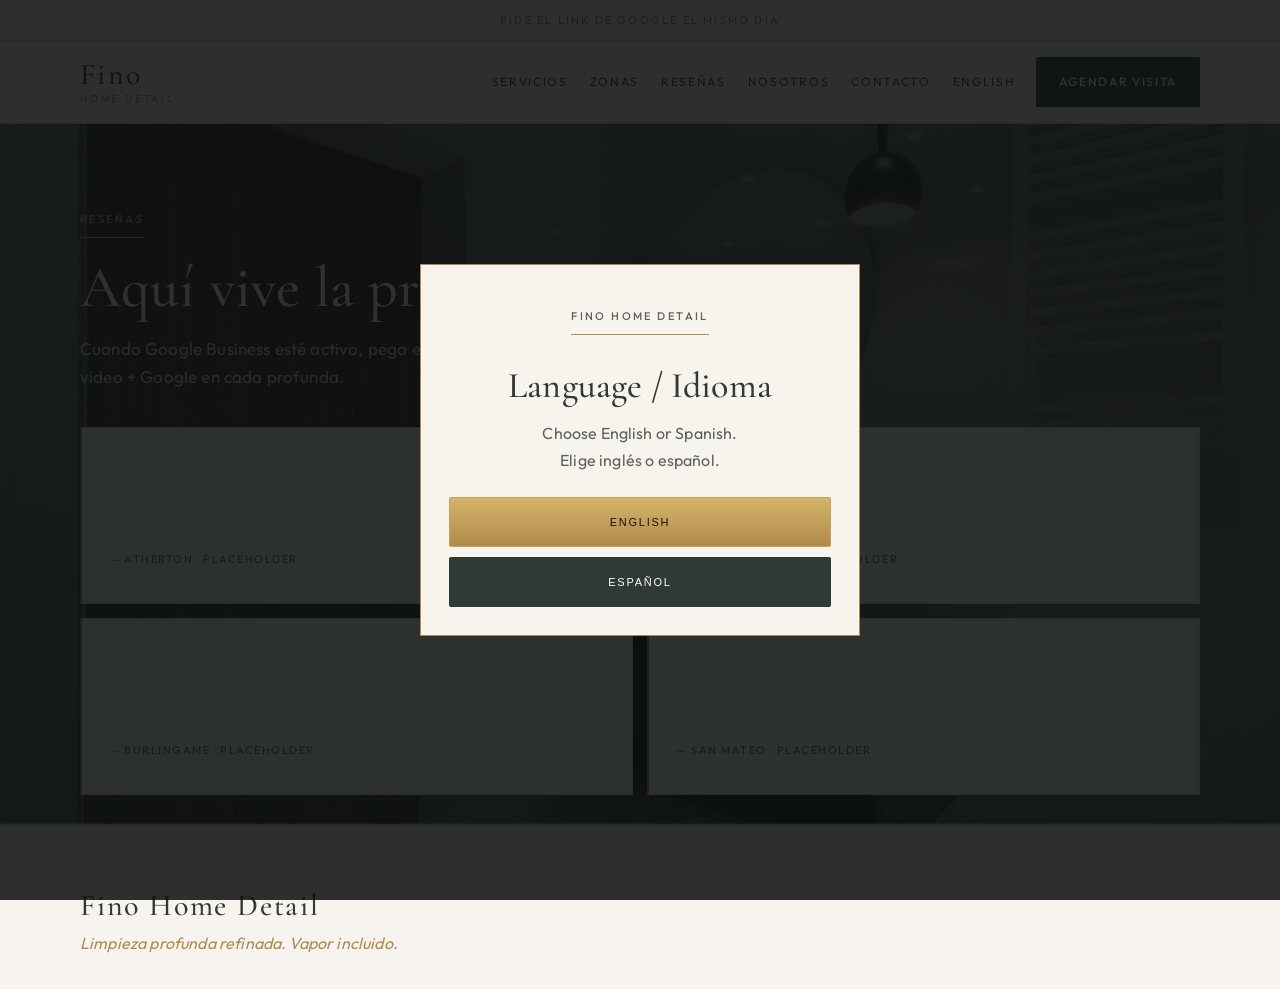
<file: reviews-es.html>
<!DOCTYPE html>
<html lang="es">
<head>
  <meta charset="UTF-8" />
  <meta name="viewport" content="width=device-width, initial-scale=1" />
  <title>Reseñas | Fino Home Detail</title>
  <link rel="preconnect" href="https://fonts.googleapis.com" />
  <link rel="preconnect" href="https://fonts.gstatic.com" crossorigin />
  <link href="https://fonts.googleapis.com/css2?family=Cormorant+Garamond:ital,wght@0,500;0,600;1,500&family=Outfit:wght@400;500;600;700&display=swap" rel="stylesheet" />
  <link rel="stylesheet" href="styles.css" />
</head>
<body>
  <div class="lang-gate" id="lang-gate" hidden>
    <div class="lang-card">
      <p class="kicker">Fino Home Detail</p>
      <h2>Language / Idioma</h2>
      <p>Choose English or Spanish.<br>Elige inglés o español.</p>
      <div class="lang-actions">
        <button class="btn gold" type="button" data-lang="en">English</button>
        <button class="btn" type="button" data-lang="es">Español</button>
      </div>
    </div>
  </div>
  <div class="topbar"><div class="wrap"><span>Pide el link de Google el mismo día</span></div></div>
  <header class="site">
    <div class="wrap">
      <a class="logo" href="index-es.html"><strong>Fino</strong><span>Home Detail</span></a>
      <button class="menu-btn" aria-label="Menú">☰</button>
      <nav class="desk">
        <a href="services-es.html">Servicios</a>
        <a href="areas-es.html">Zonas</a>
        <a href="reviews-es.html">Reseñas</a>
        <a href="about-es.html">Nosotros</a>
        <a href="contact-es.html">Contacto</a>
        <a href="reviews.html" onclick="event.preventDefault();finoSetLang('en')">English</a>
        <a class="btn" href="contact-es.html">Agendar visita</a>
      </nav>
    </div>
  </header>
  <section class="page-hero">
    <div class="wrap">
      <p class="kicker">Reseñas</p>
      <h2>Aquí vive la prueba.</h2>
      <p class="section-lead">Cuando Google Business esté activo, pega el embed aquí. Hasta entonces, pide video + Google en cada profunda.</p>
      <div class="reviews" style="margin-top:20px">
        <blockquote><p>“La lechada y el vidrio de la ducha eran el motivo. Usaron vapor. Se nota.”</p><cite>— Atherton · placeholder</cite></blockquote>
        <blockquote><p>“Cotización clara, sin extras sorpresa. Camas hechas porque dejé sábanas.”</p><cite>— Redwood City · placeholder</cite></blockquote>
        <blockquote><p>“No es lo más barato. Las juntas de la estufa y los rieles sí quedaron.”</p><cite>— Burlingame · placeholder</cite></blockquote>
        <blockquote><p>“Equipo que habla español, a tiempo, HEPA. Los dejo en mensual después de esta profunda.”</p><cite>— San Mateo · placeholder</cite></blockquote>
      </div>
    </div>
  </section>
  <footer class="site"><div class="wrap"><div><strong>Fino Home Detail</strong><em>Limpieza profunda refinada. Vapor incluido.</em></div></div></footer>
  <div class="sticky-book"><a class="btn gold" href="contact.html">Book a walkthrough</a></div>
  <div class="sticky-book"><a class="btn gold" href="contact-es.html">Agendar visita</a></div>
  <script src="lang.js"></script>
  <script src="img-fallback.js"></script>
  <script src="nav.js"></script>
</body>
</html>
</file>
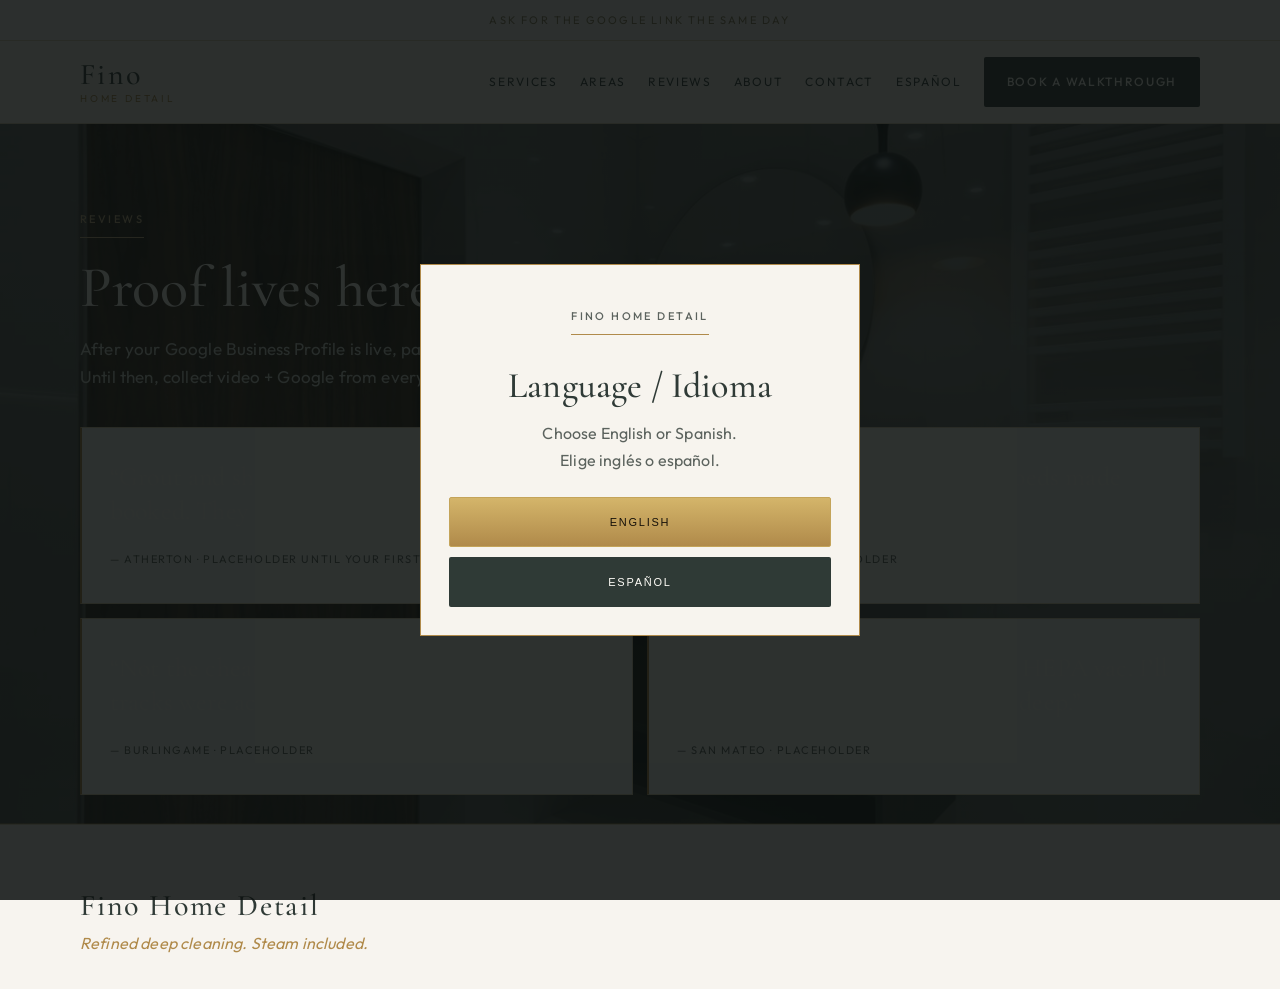
<file: reviews.html>
<!DOCTYPE html>
<html lang="en">
<head>
  <meta charset="UTF-8" />
  <meta name="viewport" content="width=device-width, initial-scale=1" />
  <title>Reviews | Fino Home Detail</title>
  <link rel="preconnect" href="https://fonts.googleapis.com" />
  <link rel="preconnect" href="https://fonts.gstatic.com" crossorigin />
  <link href="https://fonts.googleapis.com/css2?family=Cormorant+Garamond:ital,wght@0,500;0,600;1,500&family=Outfit:wght@400;500;600;700&display=swap" rel="stylesheet" />
  <link rel="stylesheet" href="styles.css" />
</head>
<body>

  <div class="lang-gate" id="lang-gate" hidden>
    <div class="lang-card">
      <p class="kicker">Fino Home Detail</p>
      <h2>Language / Idioma</h2>
      <p>Choose English or Spanish.<br>Elige inglés o español.</p>
      <div class="lang-actions">
        <button class="btn gold" type="button" data-lang="en">English</button>
        <button class="btn" type="button" data-lang="es">Español</button>
      </div>
    </div>
  </div>

  <div class="topbar"><div class="wrap"><span>Ask for the Google link the same day</span></div></div>
  <header class="site">
    <div class="wrap">
      <a class="logo" href="index.html"><strong>Fino</strong><span>Home Detail</span></a>
      <button class="menu-btn" aria-label="Menu">☰</button>
      <nav class="desk">
        <a href="services.html">Services</a>
        <a href="areas.html">Areas</a>
        <a href="reviews.html">Reviews</a>
        <a href="about.html">About</a>
        <a href="contact.html">Contact</a>
        <a href="index-es.html" onclick="event.preventDefault();finoSetLang('es')">Español</a>
        <a class="btn" href="contact.html">Book a walkthrough</a>
      </nav>
    </div>
  </header>
  <section class="page-hero">
    <div class="wrap">
      <p class="kicker">Reviews</p>
      <h2>Proof lives here.</h2>
      <p class="section-lead">After your Google Business Profile is live, paste the reviews embed in this page. Until then, collect video + Google from every deep clean.</p>
      <div class="reviews" style="margin-top:20px">
        <blockquote><p>“Grout and shower glass were the reason I booked. They used steam. It shows.”</p><cite>— Atherton · placeholder until your first review</cite></blockquote>
        <blockquote><p>“Clear quote, no surprise extras, beds made because I left sheets out. Easy.”</p><cite>— Redwood City · placeholder</cite></blockquote>
        <blockquote><p>“Not the cheapest. The stove seams and window tracks were actually done.”</p><cite>— Burlingame · placeholder</cite></blockquote>
        <blockquote><p>“Spanish-speaking crew, on time, HEPA vac. I’ll put them on a monthly after this deep.”</p><cite>— San Mateo · placeholder</cite></blockquote>
      </div>
    </div>
  </section>
  <footer class="site"><div class="wrap"><div><strong>Fino Home Detail</strong><em>Refined deep cleaning. Steam included.</em></div></div></footer>
  <div class="sticky-book"><a class="btn gold" href="contact.html">Book a walkthrough</a></div>
  <script src="lang.js"></script>
  <script src="img-fallback.js"></script>
  <script src="nav.js"></script>
</body>
</html>
</file>
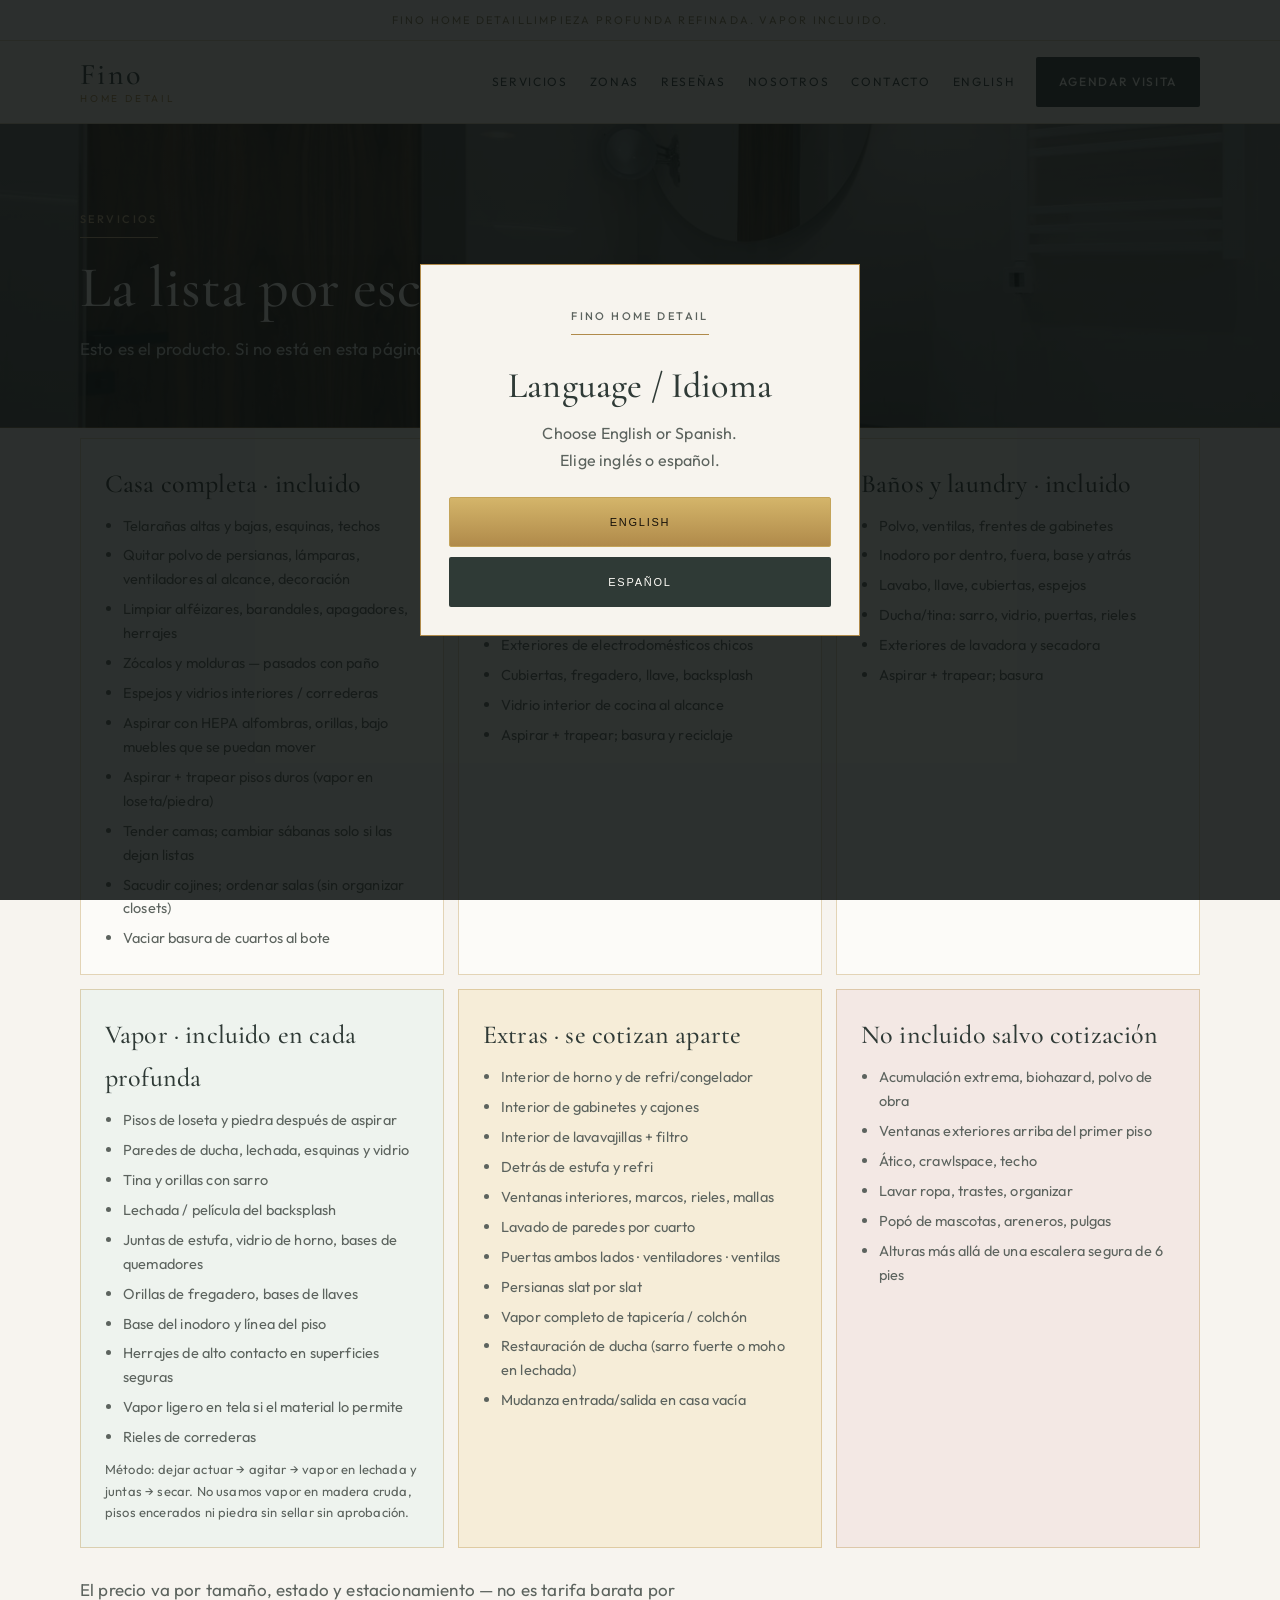
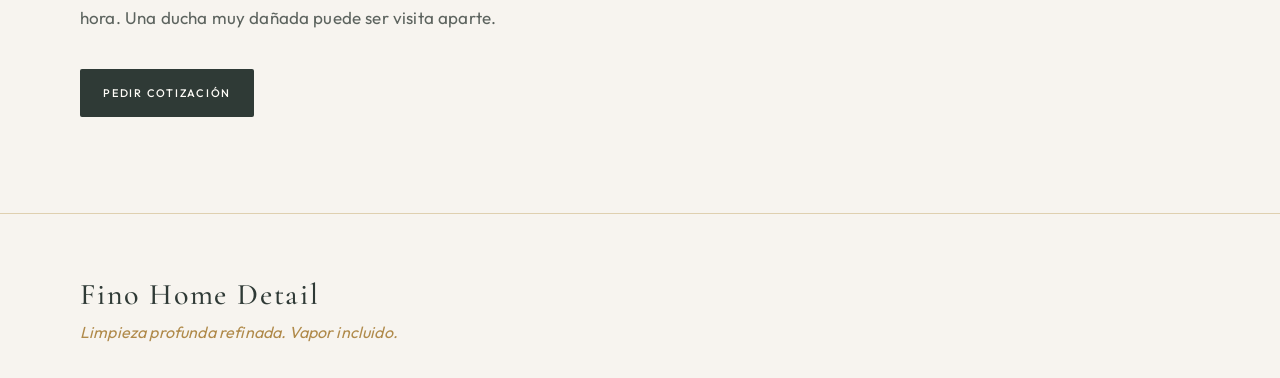
<file: services-es.html>
<!DOCTYPE html>
<html lang="es">
<head>
  <meta charset="UTF-8" />
  <meta name="viewport" content="width=device-width, initial-scale=1" />
  <title>Servicios | Fino Home Detail</title>
  <link rel="preconnect" href="https://fonts.googleapis.com" />
  <link rel="preconnect" href="https://fonts.gstatic.com" crossorigin />
  <link href="https://fonts.googleapis.com/css2?family=Cormorant+Garamond:ital,wght@0,500;0,600;1,500&family=Outfit:wght@400;500;600;700&display=swap" rel="stylesheet" />
  <link rel="stylesheet" href="styles.css" />
</head>
<body>
  <div class="lang-gate" id="lang-gate" hidden>
    <div class="lang-card">
      <p class="kicker">Fino Home Detail</p>
      <h2>Language / Idioma</h2>
      <p>Choose English or Spanish.<br>Elige inglés o español.</p>
      <div class="lang-actions">
        <button class="btn gold" type="button" data-lang="en">English</button>
        <button class="btn" type="button" data-lang="es">Español</button>
      </div>
    </div>
  </div>
  <div class="topbar"><div class="wrap"><span>Fino Home Detail</span><span>Limpieza profunda refinada. Vapor incluido.</span></div></div>
  <header class="site">
    <div class="wrap">
      <a class="logo" href="index-es.html"><strong>Fino</strong><span>Home Detail</span></a>
      <button class="menu-btn" aria-label="Menú">☰</button>
      <nav class="desk">
        <a href="services-es.html">Servicios</a>
        <a href="areas-es.html">Zonas</a>
        <a href="reviews-es.html">Reseñas</a>
        <a href="about-es.html">Nosotros</a>
        <a href="contact-es.html">Contacto</a>
        <a href="services.html" onclick="event.preventDefault();finoSetLang('en')">English</a>
        <a class="btn" href="contact-es.html">Agendar visita</a>
      </nav>
    </div>
  </header>
  <section class="page-hero">
    <div class="wrap">
      <p class="kicker">Servicios</p>
      <h2>La lista por escrito.</h2>
      <p class="section-lead">Esto es el producto. Si no está en esta página, no está en el precio de la profunda.</p>
    </div>
  </section>
  <section style="padding-top:10px">
    <div class="wrap grid-3">
      <article class="card">
        <h3>Casa completa · incluido</h3>
        <ul>
          <li>Telarañas altas y bajas, esquinas, techos</li>
          <li>Quitar polvo de persianas, lámparas, ventiladores al alcance, decoración</li>
          <li>Limpiar alféizares, barandales, apagadores, herrajes</li>
          <li>Zócalos y molduras — pasados con paño</li>
          <li>Espejos y vidrios interiores / correderas</li>
          <li>Aspirar con HEPA alfombras, orillas, bajo muebles que se puedan mover</li>
          <li>Aspirar + trapear pisos duros (vapor en loseta/piedra)</li>
          <li>Tender camas; cambiar sábanas solo si las dejan listas</li>
          <li>Sacudir cojines; ordenar salas (sin organizar closets)</li>
          <li>Vaciar basura de cuartos al bote</li>
        </ul>
      </article>
      <article class="card">
        <h3>Cocina · incluido</h3>
        <ul>
          <li>Frentes de gabinetes</li>
          <li>Exteriores de refri, horno y lavavajillas</li>
          <li>Microondas por dentro y por fuera</li>
          <li>Estufa, parrillas/perillas, campana por fuera</li>
          <li>Exteriores de electrodomésticos chicos</li>
          <li>Cubiertas, fregadero, llave, backsplash</li>
          <li>Vidrio interior de cocina al alcance</li>
          <li>Aspirar + trapear; basura y reciclaje</li>
        </ul>
      </article>
      <article class="card">
        <h3>Baños y laundry · incluido</h3>
        <ul>
          <li>Polvo, ventilas, frentes de gabinetes</li>
          <li>Inodoro por dentro, fuera, base y atrás</li>
          <li>Lavabo, llave, cubiertas, espejos</li>
          <li>Ducha/tina: sarro, vidrio, puertas, rieles</li>
          <li>Exteriores de lavadora y secadora</li>
          <li>Aspirar + trapear; basura</li>
        </ul>
      </article>
      <article class="card steam">
        <h3>Vapor · incluido en cada profunda</h3>
        <ul>
          <li>Pisos de loseta y piedra después de aspirar</li>
          <li>Paredes de ducha, lechada, esquinas y vidrio</li>
          <li>Tina y orillas con sarro</li>
          <li>Lechada / película del backsplash</li>
          <li>Juntas de estufa, vidrio de horno, bases de quemadores</li>
          <li>Orillas de fregadero, bases de llaves</li>
          <li>Base del inodoro y línea del piso</li>
          <li>Herrajes de alto contacto en superficies seguras</li>
          <li>Vapor ligero en tela si el material lo permite</li>
          <li>Rieles de correderas</li>
        </ul>
        <p class="note">Método: dejar actuar → agitar → vapor en lechada y juntas → secar. No usamos vapor en madera cruda, pisos encerados ni piedra sin sellar sin aprobación.</p>
      </article>
      <article class="card addon">
        <h3>Extras · se cotizan aparte</h3>
        <ul>
          <li>Interior de horno y de refri/congelador</li>
          <li>Interior de gabinetes y cajones</li>
          <li>Interior de lavavajillas + filtro</li>
          <li>Detrás de estufa y refri</li>
          <li>Ventanas interiores, marcos, rieles, mallas</li>
          <li>Lavado de paredes por cuarto</li>
          <li>Puertas ambos lados · ventiladores · ventilas</li>
          <li>Persianas slat por slat</li>
          <li>Vapor completo de tapicería / colchón</li>
          <li>Restauración de ducha (sarro fuerte o moho en lechada)</li>
          <li>Mudanza entrada/salida en casa vacía</li>
        </ul>
      </article>
      <article class="card no">
        <h3>No incluido salvo cotización</h3>
        <ul>
          <li>Acumulación extrema, biohazard, polvo de obra</li>
          <li>Ventanas exteriores arriba del primer piso</li>
          <li>Ático, crawlspace, techo</li>
          <li>Lavar ropa, trastes, organizar</li>
          <li>Popó de mascotas, areneros, pulgas</li>
          <li>Alturas más allá de una escalera segura de 6 pies</li>
        </ul>
      </article>
    </div>
    <div class="wrap" style="margin-top:28px">
      <p class="section-lead">El precio va por tamaño, estado y estacionamiento — no es tarifa barata por hora. Una ducha muy dañada puede ser visita aparte.</p>
      <a class="btn" href="contact-es.html">Pedir cotización</a>
    </div>
  </section>
  <footer class="site"><div class="wrap"><div><strong>Fino Home Detail</strong><em>Limpieza profunda refinada. Vapor incluido.</em></div></div></footer>
  <div class="sticky-book"><a class="btn gold" href="contact.html">Book a walkthrough</a></div>
  <div class="sticky-book"><a class="btn gold" href="contact-es.html">Agendar visita</a></div>
  <script src="lang.js"></script>
  <script src="img-fallback.js"></script>
  <script src="nav.js"></script>
</body>
</html>
</file>
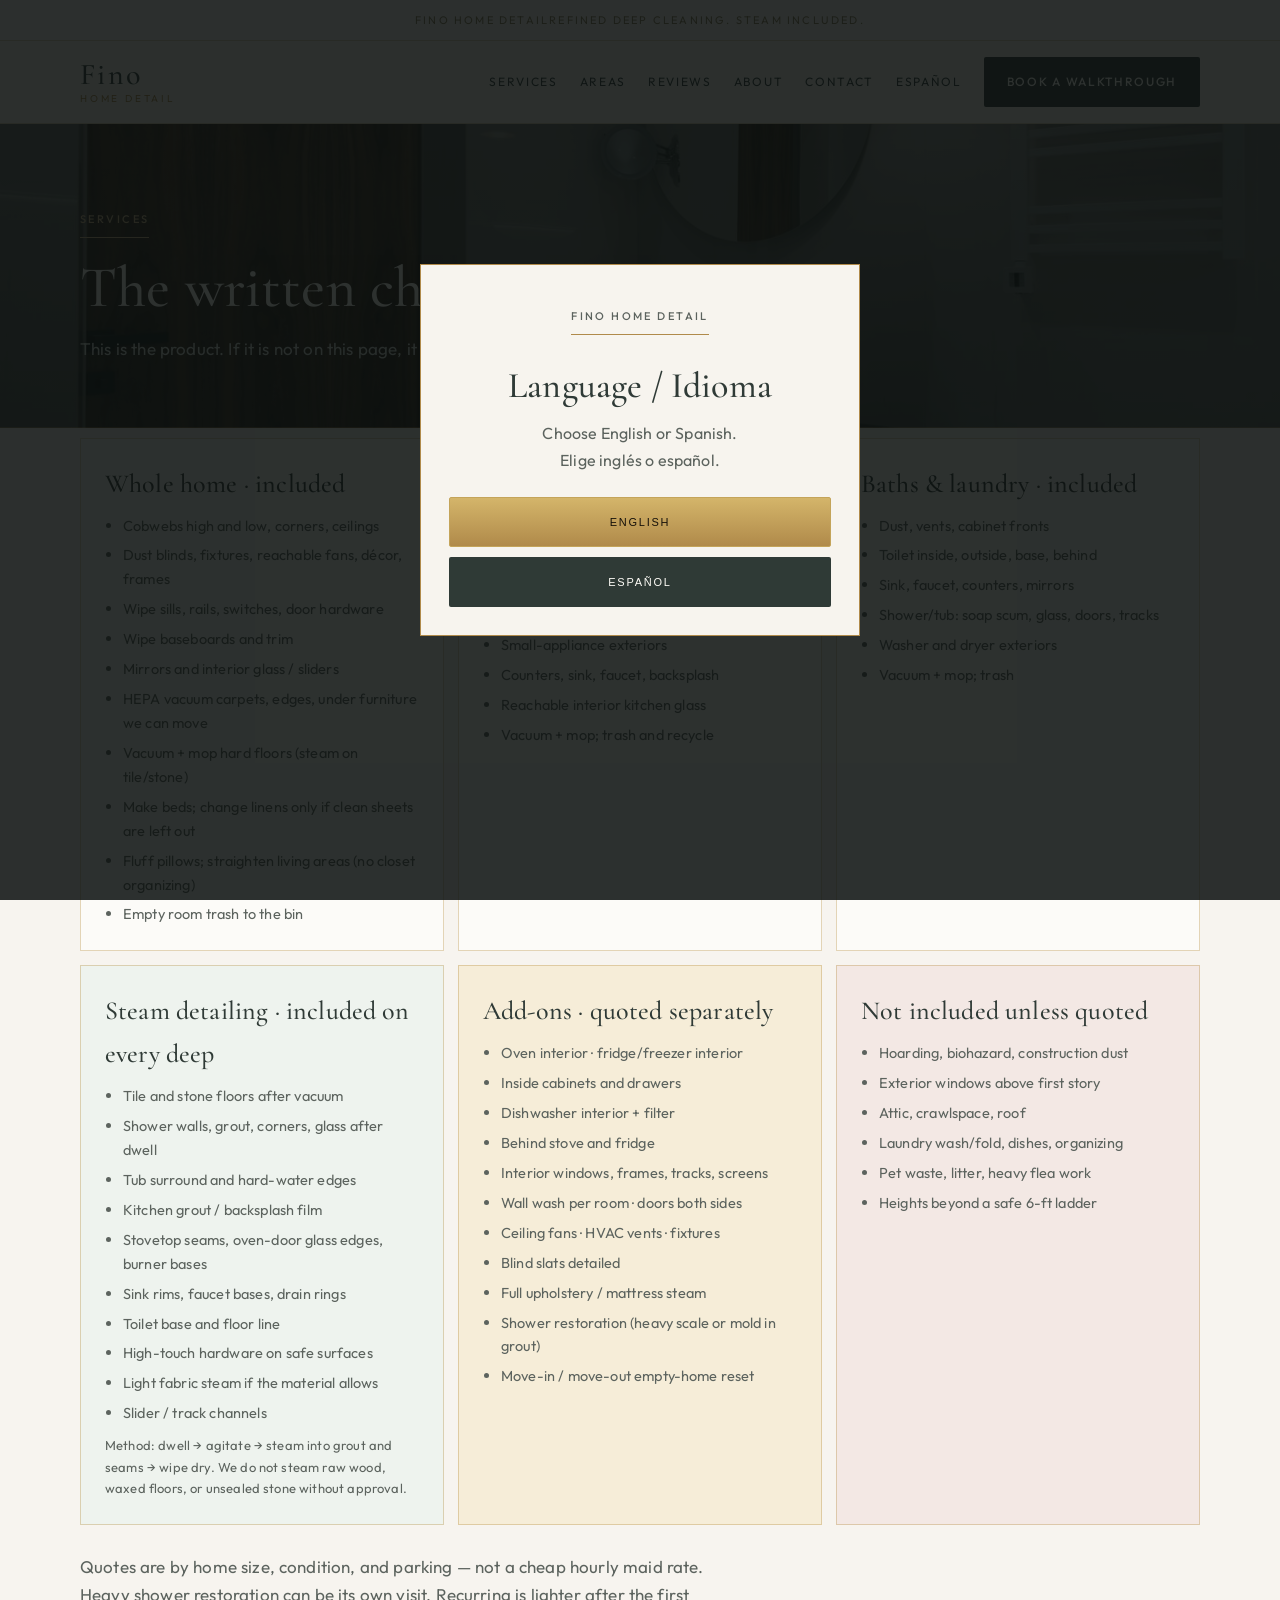
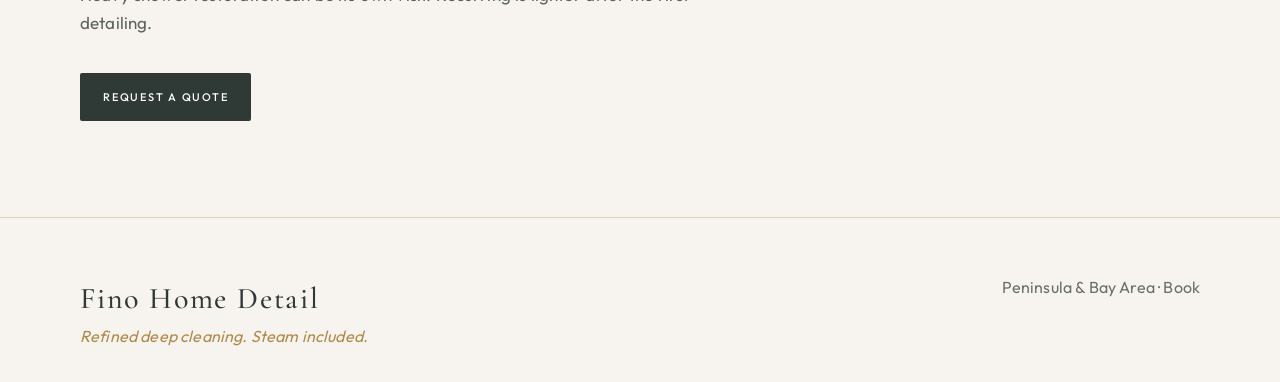
<file: services.html>
<!DOCTYPE html>
<html lang="en">
<head>
  <meta charset="UTF-8" />
  <meta name="viewport" content="width=device-width, initial-scale=1" />
  <title>Services & Checklist | Fino Home Detail</title>
  <meta name="description" content="Fino deep clean checklist: whole home, kitchen, baths, laundry, steam detailing, and add-ons." />
  <link rel="preconnect" href="https://fonts.googleapis.com" />
  <link rel="preconnect" href="https://fonts.gstatic.com" crossorigin />
  <link href="https://fonts.googleapis.com/css2?family=Cormorant+Garamond:ital,wght@0,500;0,600;1,500&family=Outfit:wght@400;500;600;700&display=swap" rel="stylesheet" />
  <link rel="stylesheet" href="styles.css" />
</head>
<body>

  <div class="lang-gate" id="lang-gate" hidden>
    <div class="lang-card">
      <p class="kicker">Fino Home Detail</p>
      <h2>Language / Idioma</h2>
      <p>Choose English or Spanish.<br>Elige inglés o español.</p>
      <div class="lang-actions">
        <button class="btn gold" type="button" data-lang="en">English</button>
        <button class="btn" type="button" data-lang="es">Español</button>
      </div>
    </div>
  </div>

  <div class="topbar"><div class="wrap"><span>Fino Home Detail</span><span>Refined deep cleaning. Steam included.</span></div></div>
  <header class="site">
    <div class="wrap">
      <a class="logo" href="index.html"><strong>Fino</strong><span>Home Detail</span></a>
      <button class="menu-btn" aria-label="Menu">☰</button>
      <nav class="desk">
        <a href="services.html">Services</a>
        <a href="areas.html">Areas</a>
        <a href="reviews.html">Reviews</a>
        <a href="about.html">About</a>
        <a href="contact.html">Contact</a>
        <a href="index-es.html" onclick="event.preventDefault();finoSetLang('es')">Español</a>
        <a class="btn" href="contact.html">Book a walkthrough</a>
      </nav>
    </div>
  </header>

  <section class="page-hero">
    <div class="wrap">
      <p class="kicker">Services</p>
      <h2>The written checklist.</h2>
      <p class="section-lead">This is the product. If it is not on this page, it is not in the deep-clean price.</p>
    </div>
  </section>

  <section style="padding-top:10px">
    <div class="wrap grid-3">
      <article class="card">
        <h3>Whole home · included</h3>
        <ul>
          <li>Cobwebs high and low, corners, ceilings</li>
          <li>Dust blinds, fixtures, reachable fans, décor, frames</li>
          <li>Wipe sills, rails, switches, door hardware</li>
          <li>Wipe baseboards and trim</li>
          <li>Mirrors and interior glass / sliders</li>
          <li>HEPA vacuum carpets, edges, under furniture we can move</li>
          <li>Vacuum + mop hard floors (steam on tile/stone)</li>
          <li>Make beds; change linens only if clean sheets are left out</li>
          <li>Fluff pillows; straighten living areas (no closet organizing)</li>
          <li>Empty room trash to the bin</li>
        </ul>
      </article>
      <article class="card">
        <h3>Kitchen · included</h3>
        <ul>
          <li>Dust + wipe cabinet fronts</li>
          <li>Fridge, oven, dishwasher exteriors</li>
          <li>Microwave inside and out</li>
          <li>Stovetop, grates/knobs, hood exterior</li>
          <li>Small-appliance exteriors</li>
          <li>Counters, sink, faucet, backsplash</li>
          <li>Reachable interior kitchen glass</li>
          <li>Vacuum + mop; trash and recycle</li>
        </ul>
      </article>
      <article class="card">
        <h3>Baths & laundry · included</h3>
        <ul>
          <li>Dust, vents, cabinet fronts</li>
          <li>Toilet inside, outside, base, behind</li>
          <li>Sink, faucet, counters, mirrors</li>
          <li>Shower/tub: soap scum, glass, doors, tracks</li>
          <li>Washer and dryer exteriors</li>
          <li>Vacuum + mop; trash</li>
        </ul>
      </article>
      <article class="card steam">
        <h3>Steam detailing · included on every deep</h3>
        <ul>
          <li>Tile and stone floors after vacuum</li>
          <li>Shower walls, grout, corners, glass after dwell</li>
          <li>Tub surround and hard-water edges</li>
          <li>Kitchen grout / backsplash film</li>
          <li>Stovetop seams, oven-door glass edges, burner bases</li>
          <li>Sink rims, faucet bases, drain rings</li>
          <li>Toilet base and floor line</li>
          <li>High-touch hardware on safe surfaces</li>
          <li>Light fabric steam if the material allows</li>
          <li>Slider / track channels</li>
        </ul>
        <p class="note">Method: dwell → agitate → steam into grout and seams → wipe dry. We do not steam raw wood, waxed floors, or unsealed stone without approval.</p>
      </article>
      <article class="card addon">
        <h3>Add-ons · quoted separately</h3>
        <ul>
          <li>Oven interior · fridge/freezer interior</li>
          <li>Inside cabinets and drawers</li>
          <li>Dishwasher interior + filter</li>
          <li>Behind stove and fridge</li>
          <li>Interior windows, frames, tracks, screens</li>
          <li>Wall wash per room · doors both sides</li>
          <li>Ceiling fans · HVAC vents · fixtures</li>
          <li>Blind slats detailed</li>
          <li>Full upholstery / mattress steam</li>
          <li>Shower restoration (heavy scale or mold in grout)</li>
          <li>Move-in / move-out empty-home reset</li>
        </ul>
      </article>
      <article class="card no">
        <h3>Not included unless quoted</h3>
        <ul>
          <li>Hoarding, biohazard, construction dust</li>
          <li>Exterior windows above first story</li>
          <li>Attic, crawlspace, roof</li>
          <li>Laundry wash/fold, dishes, organizing</li>
          <li>Pet waste, litter, heavy flea work</li>
          <li>Heights beyond a safe 6-ft ladder</li>
        </ul>
      </article>
    </div>
    <div class="wrap" style="margin-top:28px">
      <p class="section-lead">Quotes are by home size, condition, and parking — not a cheap hourly maid rate. Heavy shower restoration can be its own visit. Recurring is lighter after the first detailing.</p>
      <a class="btn" href="contact.html">Request a quote</a>
    </div>
  </section>

  <footer class="site">
    <div class="wrap">
      <div><strong>Fino Home Detail</strong><em>Refined deep cleaning. Steam included.</em></div>
      <div>Peninsula &amp; Bay Area · <a href="contact.html">Book</a></div>
    </div>
  </footer>
  <div class="sticky-book"><a class="btn gold" href="contact.html">Book a walkthrough</a></div>
  <script src="lang.js"></script>
  <script src="img-fallback.js"></script>
  <script src="nav.js"></script>
</body>
</html>
</file>
<file: styles.css>
:root {
  --ink: #0e1210;
  --navy: #101816;
  --navy-2: #1a2420;
  --gold: #b8944a;
  --gold-2: #dcc89a;
  --gold-line: rgba(184, 148, 74, .38);
  --cream: #f3eee4;
  --paper: #faf6ee;
  --muted: #5c635e;
  --line: #e4dccb;
  --white: #fffdf8;
  --shadow: 0 28px 70px rgba(16, 24, 22, .18);
}
* { box-sizing: border-box; margin: 0; padding: 0; }
html { scroll-behavior: smooth; }
body {
  font-family: "Outfit", "Segoe UI", sans-serif;
  color: var(--ink);
  background: var(--cream);
  line-height: 1.65;
  letter-spacing: .01em;
}
img { max-width: 100%; display: block; }
a { color: inherit; text-decoration: none; }
.wrap { width: min(1120px, calc(100% - 40px)); margin: 0 auto; }

.topbar {
  background: var(--navy);
  color: var(--gold-2);
  font-size: 11px;
  letter-spacing: .2em;
  text-transform: uppercase;
  padding: 11px 16px;
  text-align: center;
  border-bottom: 1px solid var(--gold-line);
}
header.site {
  position: sticky; top: 0; z-index: 50;
  background: rgba(243,238,228,.9);
  backdrop-filter: blur(18px);
  border-bottom: 1px solid var(--gold-line);
}
header.site .wrap {
  display: flex; align-items: center; justify-content: space-between;
  min-height: 82px; gap: 16px;
}
.logo { line-height: 1.02; color: var(--navy); }
.logo strong {
  display: block;
  font-family: "Cormorant Garamond", Georgia, serif;
  font-size: 30px; font-weight: 500; letter-spacing: .08em;
}
.logo span {
  display: block; font-size: 10px; letter-spacing: .28em;
  text-transform: uppercase; color: var(--gold); margin-top: 3px;
}
nav.desk { display: flex; gap: 22px; align-items: center; }
nav.desk a {
  font-size: 12px; letter-spacing: .14em; text-transform: uppercase; color: var(--navy);
}
.btn {
  display: inline-flex; align-items: center; justify-content: center;
  background: var(--navy); color: var(--white) !important;
  border: 1px solid transparent; cursor: pointer;
  padding: 14px 22px;
  font-weight: 500; font-size: 11px; letter-spacing: .16em; text-transform: uppercase;
}
.btn.gold {
  background: linear-gradient(180deg, #d4b56a 0%, #b8944a 55%, #9e7b38 100%);
  color: #16110a !important;
  border-color: #c4a45a;
}
.btn.ghost {
  background: transparent;
  color: var(--white) !important;
  border: 1px solid var(--gold-2);
}
.menu-btn { display: none; background: none; border: 0; font-size: 22px; color: var(--navy); }

.hero {
  min-height: 86vh;
  display: grid; align-items: end;
  background:
    linear-gradient(180deg, rgba(16,24,22,.12) 0%, rgba(16,24,22,.78) 100%),
    url("images/hero.jpg") center/cover;
  color: var(--white);
  padding: 130px 0 72px;
  border-bottom: 1px solid var(--gold-line);
}
.hero .kicker, .kicker {
  color: var(--gold-2);
  letter-spacing: .22em;
  text-transform: uppercase;
  font-size: 11px;
  font-weight: 500;
}
.kicker {
  color: var(--gold);
  display: inline-block;
  padding-bottom: 9px;
  border-bottom: 1px solid var(--gold);
  margin-bottom: 12px;
}
.hero h1 {
  font-family: "Cormorant Garamond", Georgia, serif;
  font-size: clamp(48px, 8vw, 88px);
  font-weight: 500; line-height: .92; max-width: 12ch; margin: 14px 0 18px;
}
.tag {
  font-size: clamp(19px, 2.3vw, 26px);
  color: var(--gold-2);
  font-family: "Cormorant Garamond", serif;
  font-style: italic;
}
.lede { max-width: 44ch; color: #e4e6e2; margin: 16px 0 30px; font-size: 16px; }
.hero-actions { display: flex; gap: 12px; flex-wrap: wrap; }

.stats {
  display: grid; grid-template-columns: repeat(4, 1fr);
  background: var(--navy); color: var(--white);
  border-bottom: 1px solid var(--gold-line);
}
.stats article { padding: 30px 22px; border-right: 1px solid var(--gold-line); }
.stats article:last-child { border-right: 0; }
.stats strong {
  display: block;
  font-family: "Cormorant Garamond", serif;
  font-size: 32px; color: var(--gold-2); font-weight: 500;
}
.stats span { font-size: 12px; color: #b8c0ba; letter-spacing: .04em; }

section { padding: 96px 0; }
h2 {
  font-family: "Cormorant Garamond", Georgia, serif;
  font-size: clamp(34px, 5vw, 58px); font-weight: 500; color: var(--navy);
  line-height: 1.04; margin: 8px 0 16px;
}
.section-lead { max-width: 58ch; color: var(--muted); margin-bottom: 36px; font-size: 17px; }

.split { display: grid; grid-template-columns: 1.05fr .95fr; gap: 56px; align-items: center; }
.split img { width: 100%; height: 540px; object-fit: cover; }
.split.reverse { direction: rtl; }
.split.reverse > * { direction: ltr; }

.steps { display: grid; grid-template-columns: repeat(4, 1fr); gap: 12px; }
.step {
  background: var(--paper);
  border: 1px solid var(--gold-line);
  padding: 26px 22px 28px; min-height: 220px;
}
.num { color: var(--gold); font-size: 11px; letter-spacing: .2em; }
.step h3 {
  font-family: "Cormorant Garamond", serif;
  font-size: 26px; font-weight: 500; margin: 12px 0 8px; color: var(--navy);
}

.grid-3 { display: grid; grid-template-columns: repeat(3, 1fr); gap: 14px; }
.card {
  background: var(--paper);
  border: 1px solid var(--gold-line);
  padding: 24px;
}
.card.photo { padding: 0; overflow: hidden; }
.card.photo img { height: 220px; width: 100%; object-fit: cover; }
.card.photo .pad { padding: 20px; }
.card h3 {
  font-family: "Cormorant Garamond", serif;
  font-size: 26px; font-weight: 500; color: var(--navy); margin-bottom: 8px;
}
.card ul { padding-left: 18px; color: var(--muted); font-size: 14.5px; }
.card li + li { margin-top: 6px; }
.card.steam { background: #eef3ee; }
.card.addon { background: #f6edd8; }
.card.no { background: #f3e8e4; }

.film { display: grid; grid-template-columns: 1.2fr 1fr 1fr; gap: 8px; }
.film figure { position: relative; overflow: hidden; background: var(--navy); min-height: 220px; }
.film figure:nth-child(1) { background: #101816 url("images/bath.jpg") center/cover; }
.film figure:nth-child(2) { background: #101816 url("images/kitchen.jpg") center/cover; }
.film figure:nth-child(3) { background: #101816 url("images/bedroom.jpg") center/cover; }
.film img { width: 100%; height: 340px; object-fit: cover; }
.film figcaption {
  position: absolute; left: 16px; bottom: 16px; color: var(--gold-2);
  font-size: 11px; letter-spacing: .16em; text-transform: uppercase;
}

.band {
  background: var(--navy); color: var(--white);
  border-top: 1px solid var(--gold-line);
  border-bottom: 1px solid var(--gold-line);
}
.band h2 { color: var(--white); }
.band .section-lead { color: #c5cdc7; }
.areas { display: flex; flex-wrap: wrap; gap: 8px; }
.areas span {
  border: 1px solid var(--gold-line); color: var(--gold-2);
  padding: 8px 14px; font-size: 12px; letter-spacing: .08em;
}

.reviews { display: grid; grid-template-columns: repeat(2, 1fr); gap: 14px; }
blockquote {
  background: var(--paper);
  padding: 32px 28px;
  border: 1px solid var(--gold-line);
  border-left: 2px solid var(--gold);
}
blockquote p {
  font-family: "Cormorant Garamond", serif;
  font-size: 26px; line-height: 1.32; margin-bottom: 16px;
}
cite { color: var(--muted); font-style: normal; font-size: 11px; letter-spacing: .14em; text-transform: uppercase; }

form { background: var(--paper); border: 1px solid var(--gold-line); padding: 28px; }
label {
  display: block; font-size: 11px; letter-spacing: .14em; text-transform: uppercase;
  font-weight: 500; color: var(--navy); margin: 14px 0 6px;
}
input, select, textarea {
  width: 100%; padding: 13px 12px; border: 1px solid var(--line); background: var(--white); font: inherit;
}
textarea { min-height: 120px; }
.row-2 { display: grid; grid-template-columns: 1fr 1fr; gap: 12px; }
.note { font-size: 13px; color: var(--muted); margin-top: 10px; }
.contact-grid { display: grid; grid-template-columns: 1.15fr .85fr; gap: 28px; align-items: start; }

footer.site {
  background: #0b100e; color: #b3bbb6; padding: 56px 0 32px;
  border-top: 1px solid var(--gold-line);
}
footer.site .wrap { display: flex; justify-content: space-between; gap: 20px; flex-wrap: wrap; }
footer.site strong {
  display: block; color: #fff;
  font-family: "Cormorant Garamond", serif; font-size: 30px; font-weight: 500; letter-spacing: .06em;
}
footer.site em { color: var(--gold-2); font-style: italic; }
.legal { width: min(1120px, calc(100% - 40px)); margin: 18px auto 0; font-size: 11px; opacity: .65; letter-spacing: .08em; }

.page-hero {
  padding: 80px 0 28px;
  background:
    linear-gradient(180deg, rgba(16,24,22,.5), rgba(16,24,22,.62)),
    url("images/bath.jpg") center/cover;
  color: var(--white);
  border-bottom: 1px solid var(--gold-line);
}
.page-hero h2 { color: var(--white); }
.page-hero .section-lead { color: #d5dbd6; }
.page-hero .kicker { color: var(--gold-2); border-bottom-color: var(--gold-2); }

.faq details { background: var(--paper); border: 1px solid var(--gold-line); padding: 16px 18px; margin-bottom: 10px; }
.faq summary { cursor: pointer; font-weight: 600; color: var(--navy); letter-spacing: .04em; }
.faq p { margin-top: 8px; color: var(--muted); }

.sticky-book { display: none; position: fixed; left: 14px; right: 14px; bottom: 14px; z-index: 40; }
.sticky-book .btn { width: 100%; box-shadow: var(--shadow); }

.lang-gate {
  position: fixed; inset: 0; z-index: 90;
  background: rgba(11, 16, 14, .86);
  display: grid; place-items: center; padding: 20px;
}
.lang-gate[hidden] { display: none !important; }
.lang-card {
  width: min(440px, 100%);
  background: var(--cream);
  padding: 36px 28px 28px;
  text-align: center;
  border: 1px solid var(--gold);
}
.lang-card h2 { font-size: 36px; }
.lang-card p { color: var(--muted); margin-bottom: 24px; }
.lang-actions { display: grid; gap: 10px; }
.lang-actions .btn { width: 100%; min-height: 50px; }

body.nav-open { overflow: hidden; }
body.nav-open .sticky-book { display: none; }
.img-ph { height: 220px; background: linear-gradient(160deg, #24302c, #101816); }

@media (max-width: 900px) {
  nav.desk { display: none; }
  nav.desk.open {
    display: flex; flex-direction: column; align-items: flex-start;
    position: absolute; left: 0; right: 0; top: 82px;
    background: var(--cream); padding: 16px 20px 22px;
    border-bottom: 1px solid var(--gold-line);
    z-index: 60; max-height: calc(100vh - 82px); overflow: auto;
  }
  nav.desk.open a {
    display: block; width: 100%; padding: 13px 0;
    border-bottom: 1px solid var(--line);
  }
  nav.desk.open .btn { width: 100%; margin-top: 10px; }
  .menu-btn, .sticky-book { display: block; }
  .split, .split.reverse, .steps, .grid-3, .reviews, .row-2, .contact-grid, .stats, .film {
    grid-template-columns: 1fr; direction: ltr;
  }
  .split img, .film img { height: 260px; }
  .hero { min-height: auto; padding: 40px 0 52px; }
  .hero h1 { font-size: 46px; }
  .stats article { border-right: 0; border-bottom: 1px solid var(--gold-line); }
  .sticky-book {
    left: 12px; right: 12px;
    bottom: calc(16px + env(safe-area-inset-bottom));
    padding-bottom: 52px;
  }
  .topbar { font-size: 10px; letter-spacing: .12em; }
}
@media (min-width: 901px) {
  .sticky-book { display: none !important; }
}
:root {
  --cream: #f7f4ee;
  --paper: #fbfaf6;
  --line: #e8e2d6;
}
body, header.site, .lang-card, nav.desk.open {
  background-color: #f7f4ee;
}
header.site { background: rgba(247,244,238,.92); }
:root {
  --cream: #f7f4ef;
  --paper: #fcfbf8;
  --navy: #2f3a36;
  --gold: #b08a4a;
  --gold-2: #cbb58a;
}
body { background: #f7f4ef; }
.topbar, .stats, .band, footer.site {
  background: #f7f4ef;
  color: #2a2e2b;
}
.topbar { color: #8a7a58; }
.stats strong, footer.site em { color: #b08a4a; }
.stats span, .band .section-lead, footer.site { color: #6a706c; }
.band h2, footer.site strong { color: #2f3a36; }
.hero {
  background:
    linear-gradient(180deg, rgba(247,244,239,.1), rgba(47,58,54,.4)),
    url("images/hero.jpg") center/cover;
}
.btn { border-radius: 2px; }
.btn.gold {
  background: linear-gradient(180deg, #d4b56a, #b08a4a);
  color: #16110a !important;
}
.hero {
  background:
    linear-gradient(180deg, rgba(16,24,22,.15) 20%, rgba(16,24,22,.72) 100%),
    url("images/hero.jpg") center/cover !important;
}
.hero .kicker,
.hero .tag,
.hero .lede,
.hero h1 {
  color: #fff !important;
  text-shadow: 0 8px 24px rgba(0,0,0,.45);
}
.hero .tag { color: #f0e2c0 !important; }
</file>
